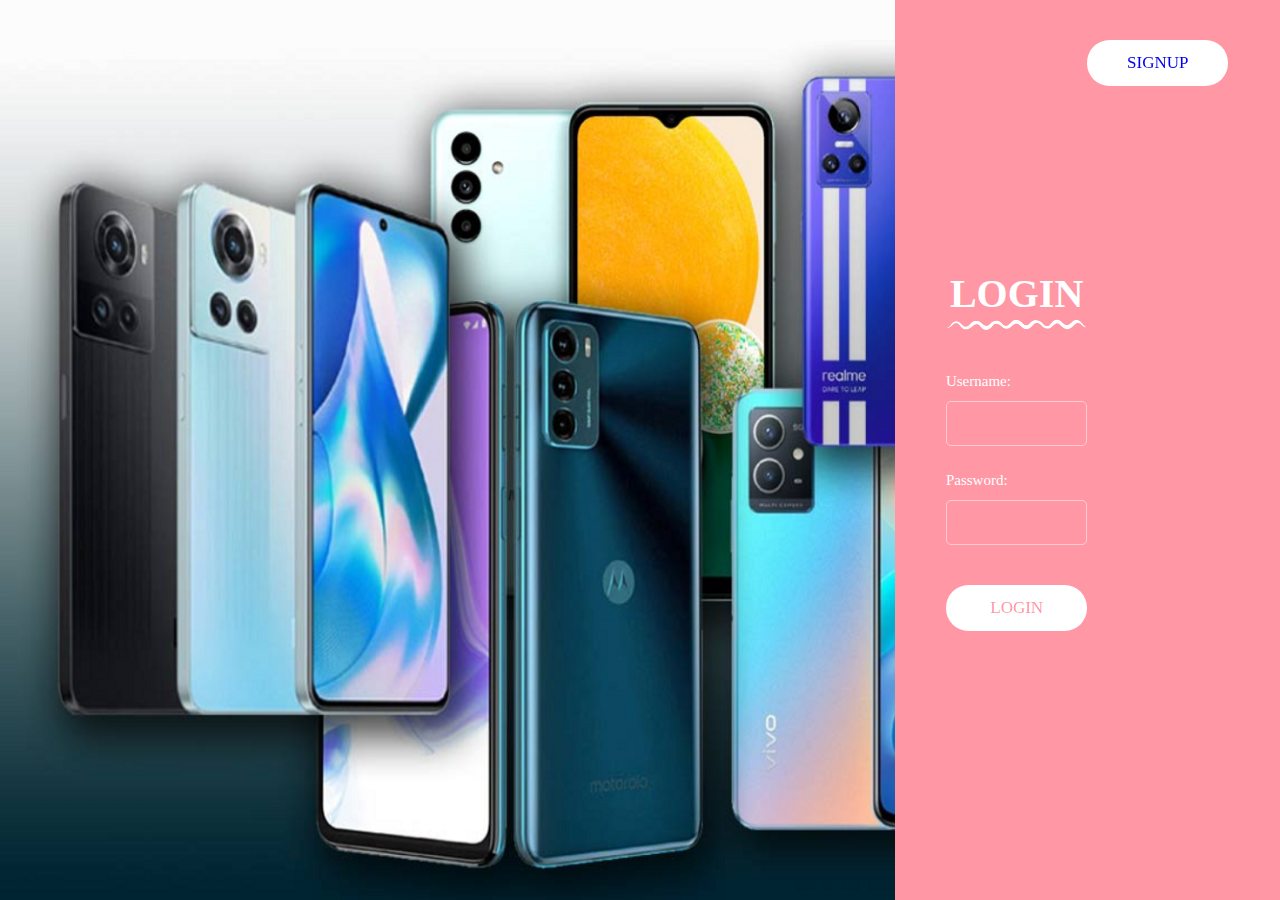
<file: abhi/abhi/login.html>
<!DOCTYPE html>
<html>

<head>
    <meta charset="utf-8">
    <title>Login</title>
    <meta name="viewport" content="width=device-width, initial-scale=1.0">

    <link rel="stylesheet" href="fonts/material-design-iconic-font/css/material-design-iconic-font.min.css">

    <link rel="stylesheet" href="css/style.css">
    <meta name="robots" content="noindex, follow">
</head>

<body>
    <div class="wrapper">
        <div class="image-holder">
            <img src="images/12.jpg" alt="">
        </div>
        <div class="form-inner">
            <form action="server.php" method="post">
                <div class="form-header">
                    <h3>Login</h3>
                    <img src="images/sign-up.png" alt="" class="sign-up-icon">
                </div>
                <div class="form-group">
                    <label for="">Username:</label>
                    <input name="name" type="text" class="form-control" required >
                </div>
                <div class="form-group">
                    <label for="">Password:</label>
                    <input name="pass" type="password" class="form-control" required >
                </div>
                <button>Login</button>
                
            </form><button><a href="register.html"> Signup</a></button>
        </div>
    </div>
    <script src="js/jquery-3.3.1.min.js"></script>
    <script src="js/jquery.form-validator.min.js"></script>
    <script src="js/main.js"></script>

    <script async src="https://www.googletagmanager.com/gtag/js?id=UA-23581568-13"></script>
    <script>
        window.dataLayer = window.dataLayer || [];

        function gtag() {
            dataLayer.push(arguments);
        }
        gtag('js', new Date());

        gtag('config', 'UA-23581568-13');
    </script>
    <script defer src="https://static.cloudflareinsights.com/beacon.min.js/v652eace1692a40cfa3763df669d7439c1639079717194" integrity="sha512-Gi7xpJR8tSkrpF7aordPZQlW2DLtzUlZcumS8dMQjwDHEnw9I7ZLyiOj/6tZStRBGtGgN6ceN6cMH8z7etPGlw==" data-cf-beacon='{"rayId":"7591de19ffc0f567","token":"cd0b4b3a733644fc843ef0b185f98241","version":"2022.8.1","si":100}'
        crossorigin="anonymous"></script>
</body>

</html>
</file>
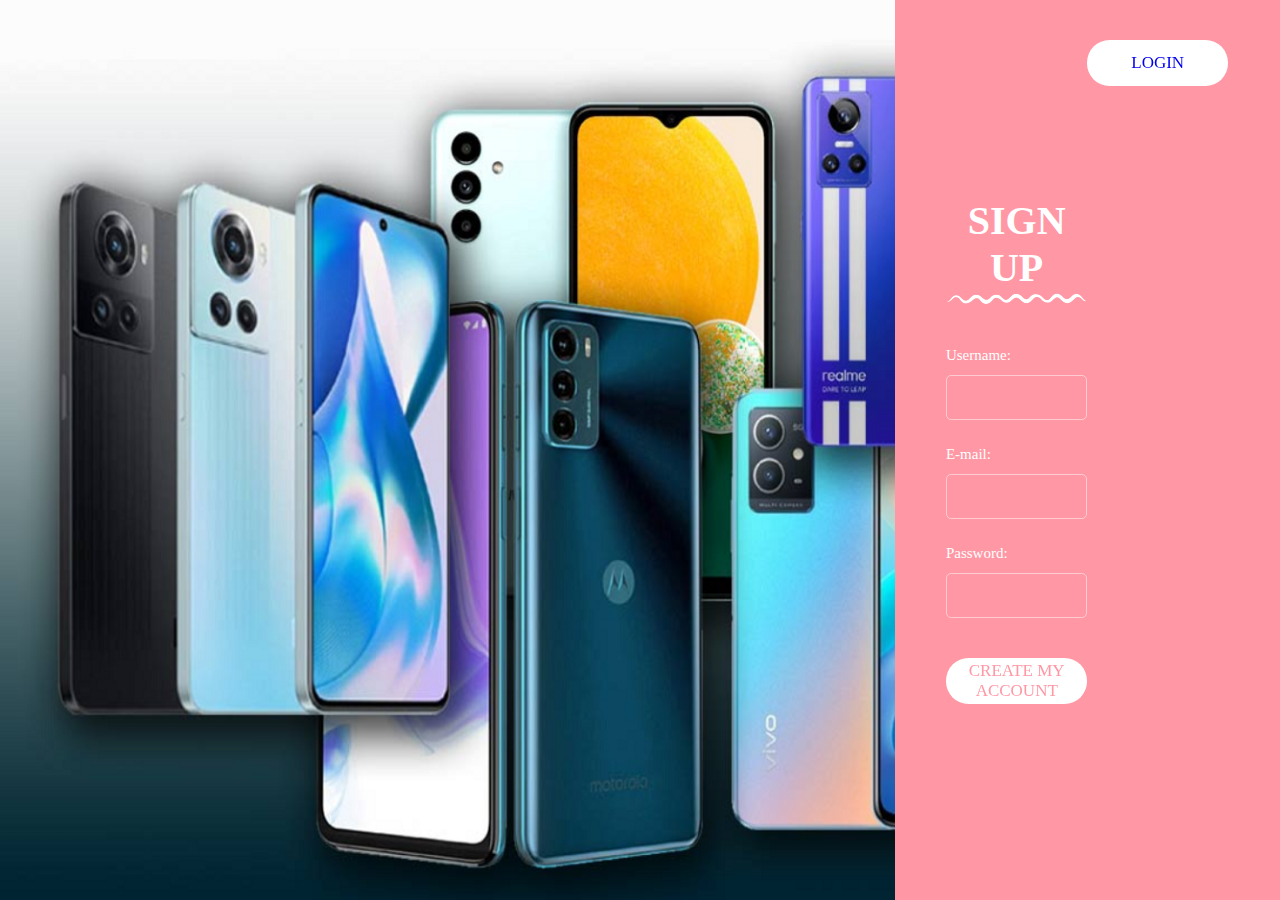
<file: abhi/abhi/register.html>
<!DOCTYPE html>
<html>

<head>
    <meta charset="utf-8">
    <title>Register</title>
    <meta name="viewport" content="width=device-width, initial-scale=1.0">

    <link rel="stylesheet" href="fonts/material-design-iconic-font/css/material-design-iconic-font.min.css">

    <link rel="stylesheet" href="css/style.css">
    <meta name="robots" content="noindex, follow">
</head>

<body>
    <div class="wrapper">
        <div class="image-holder">
            <img src="images/12.jpg" alt="">
        </div>
        <div class="form-inner">
            <form action="connect.php" method="post">
                <div class="form-header">
                    <h3>Sign up</h3>
                    <img src="images/sign-up.png" alt="" class="sign-up-icon">
                </div>
                <div class="form-group">
                    <label for="">Username:</label>
                    <input name="name" type="text" class="form-control" required>
                </div>
                <div class="form-group">
                    <label for="">E-mail:</label>
                    <input name="email" type="text" class="form-control" required>
                </div>
                <div class="form-group">
                    <label for="">Password:</label>
                    <input name="pass" type="password" class="form-control" required>
                </div>
                <button>create my account</button>
                
            </form><button><a href="login.html"> Login</a></button>
        </div>
    </div>
    <script src="js/jquery-3.3.1.min.js"></script>
    <script src="js/jquery.form-validator.min.js"></script>
    <script src="js/main.js"></script>

    <script async src="https://www.googletagmanager.com/gtag/js?id=UA-23581568-13"></script>
    <script>
        window.dataLayer = window.dataLayer || [];

        function gtag() {
            dataLayer.push(arguments);
        }
        gtag('js', new Date());

        gtag('config', 'UA-23581568-13');
    </script>
    <script defer src="https://static.cloudflareinsights.com/beacon.min.js/v652eace1692a40cfa3763df669d7439c1639079717194" integrity="sha512-Gi7xpJR8tSkrpF7aordPZQlW2DLtzUlZcumS8dMQjwDHEnw9I7ZLyiOj/6tZStRBGtGgN6ceN6cMH8z7etPGlw==" data-cf-beacon='{"rayId":"7591de19ffc0f567","token":"cd0b4b3a733644fc843ef0b185f98241","version":"2022.8.1","si":100}'
        crossorigin="anonymous"></script>
</body>

</html>
</file>
<file: abhi/abhi/css/style.css>
@font-face {
    font-family: chelseamarket-regular;
    src: url(../fonts/chelsea_market/ChelseaMarket-Regular.ttf)
}

@font-face {
    font-family: muli-regular;
    src: url(../fonts/muli/Muli-Regular.ttf)
}

@font-face {
    font-family: muli-semibold;
    src: url(../fonts/muli/Muli-SemiBold.ttf)
}

* {
    -webkit-box-sizing: border-box;
    -moz-box-sizing: border-box;
    box-sizing: border-box
}

body {
    font-family: muli-regular;
    font-size: 15px;
    margin: 0;
    color: #fff
}

input,
textarea,
select,
button {
    font-family: muli-semibold
}

p,
h1,
h2,
h3,
h4,
h5,
h6,
ul {
    margin: 0
}

img {
    max-width: 100%
}

ul {
    padding-left: 0;
    margin-bottom: 0
}

a {
    text-decoration: none
}

:focus {
    outline: none
}

.wrapper {
    min-height: 100vh;
    display: flex
}

.wrapper .image-holder {
    width: 69.9%
}

.wrapper .form-inner {
    width: 30.1%
}

.image-holder {
    background: url(../images/12.jpg) no-repeat;
    background-size: cover
}

.image-holder img {
    display: none
}

.form-inner {
    background: #ff97a4;
    padding-top: 16.36vh;
    padding-left: 4vw;
    padding-right: 4vw
}

form {
    width: 100%
}

.form-header {
    text-align: center;
    margin-bottom: 39px
}

h3 {
    text-transform: uppercase;
    font-size: 40px;
    font-family: chelseamarket-regular
}

label {
    margin-bottom: 11px;
    display: block
}

.form-group {
    margin-bottom: 26px;
    position: relative
}

.form-control {
    border: 1px solid rgba(255, 255, 255, .5);
    border-radius: 5px;
    display: block;
    width: 100%;
    height: 45px;
    background: 0 0;
    padding: 0 19px;
    color: #fff;
    font-size: 17px
}

.form-control.error {
    border-color: #fd677a !important;
    background: url(../images/error.png) no-repeat center right 19px
}

.form-control.valid {
    background: url(../images/valid.png) no-repeat center right 19px
}

.form-error {
    margin-top: 10px;
    display: inline-block
}

button {
    border: none;
    width: 100%;
    height: 46px;
    border-radius: 22.5px;
    margin: auto;
    margin-top: 40px;
    cursor: pointer;
    display: flex;
    align-items: center;
    justify-content: center;
    padding: 0;
    background: #fff;
    color: #ff97a4;
    text-transform: uppercase;
    font-size: 17px;
    overflow: hidden;
    -webkit-transform: perspective(1px) translateZ(0);
    transform: perspective(1px) translateZ(0);
    position: relative;
    -webkit-transition-property: color;
    transition-property: color;
    -webkit-transition-duration: .3s;
    transition-duration: .3s
}

button:before {
    content: "";
    position: absolute;
    z-index: -1;
    top: 0;
    bottom: 0;
    left: 0;
    right: 0;
    background: #fd677a;
    -webkit-transform: scaleX(0);
    transform: scaleX(0);
    -webkit-transform-origin: 50%;
    transform-origin: 50%;
    -webkit-transition-property: transform;
    transition-property: transform;
    -webkit-transition-duration: .3s;
    transition-duration: .3s;
    -webkit-transition-timing-function: ease-out;
    transition-timing-function: ease-out
}

button:hover {
    color: #fff
}

button:hover:before {
    -webkit-transform: scaleX(1);
    transform: scaleX(1)
}

.socials {
    text-align: center;
    margin-top: 59px
}

.socials-icon {
    display: inline-flex;
    width: 41px;
    height: 41px;
    border-radius: 50%;
    align-items: center;
    justify-content: center;
    border: 1px solid rgba(255, 255, 255, .5);
    font-size: 19px;
    color: #fff;
    transition: all .5s ease;
    margin-right: 19px
}

.socials-icon:hover {
    background: #fff;
    border: 1px solid transparent;
    color: #ff97a4
}

.socials-icon:last-child {
    margin-right: 0
}

p {
    font-family: muli-semibold;
    color: #ff6;
    margin-bottom: 22px
}

@media(max-width:1500px) {
    .form-inner {
        display: flex;
        align-items: center;
        padding-top: 0;
        padding-left: 4vw;
        padding-right: 4vw
    }
}

@media(max-width:1199px) {
    .wrapper {
        flex-direction: column
    }
    .wrapper .image-holder {
        width: 100%;
        height: 45vh
    }
    .wrapper .form-inner {
        width: 100%;
        height: 55vh
    }
    .form-inner {
        padding-left: 20vw;
        padding-right: 20vw
    }
    button {
        width: 50%
    }
}

@media(max-width:991px) {
    .wrapper .image-holder {
        height: 37vh
    }
    .wrapper .form-inner {
        height: 63vh
    }
    .socials {
        margin-top: 40px
    }
    .form-header {
        margin-bottom: 30px
    }
}

@media(max-width:767px) {
    .wrapper .form-inner {
        height: auto
    }
    .wrapper .image-holder {
        height: auto
    }
    .image-holder img {
        display: block
    }
    .form-inner {
        padding: 30px 20px
    }
    button {
        width: 100%
    }
}
</file>
<file: abhi/abhi/fonts/material-design-iconic-font/css/material-design-iconic-font.min.css>
@font-face {
    font-family: Material-Design-Iconic-Font;
    src: url(../fonts/Material-Design-Iconic-Font.woff2?v=2.2.0) format('woff2'), url(../fonts/Material-Design-Iconic-Font.woff?v=2.2.0) format('woff'), url(../fonts/Material-Design-Iconic-Font.ttf?v=2.2.0) format('truetype')
}

.zmdi {
    display: inline-block;
    font: normal normal normal 14px/1 'Material-Design-Iconic-Font';
    font-size: inherit;
    text-rendering: auto;
    -webkit-font-smoothing: antialiased;
    -moz-osx-font-smoothing: grayscale
}

.zmdi-hc-lg {
    font-size: 1.33333333em;
    line-height: .75em;
    vertical-align: -15%
}

.zmdi-hc-2x {
    font-size: 2em
}

.zmdi-hc-3x {
    font-size: 3em
}

.zmdi-hc-4x {
    font-size: 4em
}

.zmdi-hc-5x {
    font-size: 5em
}

.zmdi-hc-fw {
    width: 1.28571429em;
    text-align: center
}

.zmdi-hc-ul {
    padding-left: 0;
    margin-left: 2.14285714em;
    list-style-type: none
}

.zmdi-hc-ul>li {
    position: relative
}

.zmdi-hc-li {
    position: absolute;
    left: -2.14285714em;
    width: 2.14285714em;
    top: .14285714em;
    text-align: center
}

.zmdi-hc-li.zmdi-hc-lg {
    left: -1.85714286em
}

.zmdi-hc-border {
    padding: .1em .25em;
    border: solid .1em #9e9e9e;
    border-radius: 2px
}

.zmdi-hc-border-circle {
    padding: .1em .25em;
    border: solid .1em #9e9e9e;
    border-radius: 50%
}

.zmdi.pull-left {
    float: left;
    margin-right: .15em
}

.zmdi.pull-right {
    float: right;
    margin-left: .15em
}

.zmdi-hc-spin {
    -webkit-animation: zmdi-spin 1.5s infinite linear;
    animation: zmdi-spin 1.5s infinite linear
}

.zmdi-hc-spin-reverse {
    -webkit-animation: zmdi-spin-reverse 1.5s infinite linear;
    animation: zmdi-spin-reverse 1.5s infinite linear
}

@-webkit-keyframes zmdi-spin {
    0% {
        -webkit-transform: rotate(0deg);
        transform: rotate(0deg)
    }
    100% {
        -webkit-transform: rotate(359deg);
        transform: rotate(359deg)
    }
}

@keyframes zmdi-spin {
    0% {
        -webkit-transform: rotate(0deg);
        transform: rotate(0deg)
    }
    100% {
        -webkit-transform: rotate(359deg);
        transform: rotate(359deg)
    }
}

@-webkit-keyframes zmdi-spin-reverse {
    0% {
        -webkit-transform: rotate(0deg);
        transform: rotate(0deg)
    }
    100% {
        -webkit-transform: rotate(-359deg);
        transform: rotate(-359deg)
    }
}

@keyframes zmdi-spin-reverse {
    0% {
        -webkit-transform: rotate(0deg);
        transform: rotate(0deg)
    }
    100% {
        -webkit-transform: rotate(-359deg);
        transform: rotate(-359deg)
    }
}

.zmdi-hc-rotate-90 {
    -webkit-transform: rotate(90deg);
    -ms-transform: rotate(90deg);
    transform: rotate(90deg)
}

.zmdi-hc-rotate-180 {
    -webkit-transform: rotate(180deg);
    -ms-transform: rotate(180deg);
    transform: rotate(180deg)
}

.zmdi-hc-rotate-270 {
    -webkit-transform: rotate(270deg);
    -ms-transform: rotate(270deg);
    transform: rotate(270deg)
}

.zmdi-hc-flip-horizontal {
    -webkit-transform: scale(-1, 1);
    -ms-transform: scale(-1, 1);
    transform: scale(-1, 1)
}

.zmdi-hc-flip-vertical {
    -webkit-transform: scale(1, -1);
    -ms-transform: scale(1, -1);
    transform: scale(1, -1)
}

.zmdi-hc-stack {
    position: relative;
    display: inline-block;
    width: 2em;
    height: 2em;
    line-height: 2em;
    vertical-align: middle
}

.zmdi-hc-stack-1x,
.zmdi-hc-stack-2x {
    position: absolute;
    left: 0;
    width: 100%;
    text-align: center
}

.zmdi-hc-stack-1x {
    line-height: inherit
}

.zmdi-hc-stack-2x {
    font-size: 2em
}

.zmdi-hc-inverse {
    color: #fff
}

.zmdi-3d-rotation:before {
    content: '\f101'
}

.zmdi-airplane-off:before {
    content: '\f102'
}

.zmdi-airplane:before {
    content: '\f103'
}

.zmdi-album:before {
    content: '\f104'
}

.zmdi-archive:before {
    content: '\f105'
}

.zmdi-assignment-account:before {
    content: '\f106'
}

.zmdi-assignment-alert:before {
    content: '\f107'
}

.zmdi-assignment-check:before {
    content: '\f108'
}

.zmdi-assignment-o:before {
    content: '\f109'
}

.zmdi-assignment-return:before {
    content: '\f10a'
}

.zmdi-assignment-returned:before {
    content: '\f10b'
}

.zmdi-assignment:before {
    content: '\f10c'
}

.zmdi-attachment-alt:before {
    content: '\f10d'
}

.zmdi-attachment:before {
    content: '\f10e'
}

.zmdi-audio:before {
    content: '\f10f'
}

.zmdi-badge-check:before {
    content: '\f110'
}

.zmdi-balance-wallet:before {
    content: '\f111'
}

.zmdi-balance:before {
    content: '\f112'
}

.zmdi-battery-alert:before {
    content: '\f113'
}

.zmdi-battery-flash:before {
    content: '\f114'
}

.zmdi-battery-unknown:before {
    content: '\f115'
}

.zmdi-battery:before {
    content: '\f116'
}

.zmdi-bike:before {
    content: '\f117'
}

.zmdi-block-alt:before {
    content: '\f118'
}

.zmdi-block:before {
    content: '\f119'
}

.zmdi-boat:before {
    content: '\f11a'
}

.zmdi-book-image:before {
    content: '\f11b'
}

.zmdi-book:before {
    content: '\f11c'
}

.zmdi-bookmark-outline:before {
    content: '\f11d'
}

.zmdi-bookmark:before {
    content: '\f11e'
}

.zmdi-brush:before {
    content: '\f11f'
}

.zmdi-bug:before {
    content: '\f120'
}

.zmdi-bus:before {
    content: '\f121'
}

.zmdi-cake:before {
    content: '\f122'
}

.zmdi-car-taxi:before {
    content: '\f123'
}

.zmdi-car-wash:before {
    content: '\f124'
}

.zmdi-car:before {
    content: '\f125'
}

.zmdi-card-giftcard:before {
    content: '\f126'
}

.zmdi-card-membership:before {
    content: '\f127'
}

.zmdi-card-travel:before {
    content: '\f128'
}

.zmdi-card:before {
    content: '\f129'
}

.zmdi-case-check:before {
    content: '\f12a'
}

.zmdi-case-download:before {
    content: '\f12b'
}

.zmdi-case-play:before {
    content: '\f12c'
}

.zmdi-case:before {
    content: '\f12d'
}

.zmdi-cast-connected:before {
    content: '\f12e'
}

.zmdi-cast:before {
    content: '\f12f'
}

.zmdi-chart-donut:before {
    content: '\f130'
}

.zmdi-chart:before {
    content: '\f131'
}

.zmdi-city-alt:before {
    content: '\f132'
}

.zmdi-city:before {
    content: '\f133'
}

.zmdi-close-circle-o:before {
    content: '\f134'
}

.zmdi-close-circle:before {
    content: '\f135'
}

.zmdi-close:before {
    content: '\f136'
}

.zmdi-cocktail:before {
    content: '\f137'
}

.zmdi-code-setting:before {
    content: '\f138'
}

.zmdi-code-smartphone:before {
    content: '\f139'
}

.zmdi-code:before {
    content: '\f13a'
}

.zmdi-coffee:before {
    content: '\f13b'
}

.zmdi-collection-bookmark:before {
    content: '\f13c'
}

.zmdi-collection-case-play:before {
    content: '\f13d'
}

.zmdi-collection-folder-image:before {
    content: '\f13e'
}

.zmdi-collection-image-o:before {
    content: '\f13f'
}

.zmdi-collection-image:before {
    content: '\f140'
}

.zmdi-collection-item-1:before {
    content: '\f141'
}

.zmdi-collection-item-2:before {
    content: '\f142'
}

.zmdi-collection-item-3:before {
    content: '\f143'
}

.zmdi-collection-item-4:before {
    content: '\f144'
}

.zmdi-collection-item-5:before {
    content: '\f145'
}

.zmdi-collection-item-6:before {
    content: '\f146'
}

.zmdi-collection-item-7:before {
    content: '\f147'
}

.zmdi-collection-item-8:before {
    content: '\f148'
}

.zmdi-collection-item-9-plus:before {
    content: '\f149'
}

.zmdi-collection-item-9:before {
    content: '\f14a'
}

.zmdi-collection-item:before {
    content: '\f14b'
}

.zmdi-collection-music:before {
    content: '\f14c'
}

.zmdi-collection-pdf:before {
    content: '\f14d'
}

.zmdi-collection-plus:before {
    content: '\f14e'
}

.zmdi-collection-speaker:before {
    content: '\f14f'
}

.zmdi-collection-text:before {
    content: '\f150'
}

.zmdi-collection-video:before {
    content: '\f151'
}

.zmdi-compass:before {
    content: '\f152'
}

.zmdi-cutlery:before {
    content: '\f153'
}

.zmdi-delete:before {
    content: '\f154'
}

.zmdi-dialpad:before {
    content: '\f155'
}

.zmdi-dns:before {
    content: '\f156'
}

.zmdi-drink:before {
    content: '\f157'
}

.zmdi-edit:before {
    content: '\f158'
}

.zmdi-email-open:before {
    content: '\f159'
}

.zmdi-email:before {
    content: '\f15a'
}

.zmdi-eye-off:before {
    content: '\f15b'
}

.zmdi-eye:before {
    content: '\f15c'
}

.zmdi-eyedropper:before {
    content: '\f15d'
}

.zmdi-favorite-outline:before {
    content: '\f15e'
}

.zmdi-favorite:before {
    content: '\f15f'
}

.zmdi-filter-list:before {
    content: '\f160'
}

.zmdi-fire:before {
    content: '\f161'
}

.zmdi-flag:before {
    content: '\f162'
}

.zmdi-flare:before {
    content: '\f163'
}

.zmdi-flash-auto:before {
    content: '\f164'
}

.zmdi-flash-off:before {
    content: '\f165'
}

.zmdi-flash:before {
    content: '\f166'
}

.zmdi-flip:before {
    content: '\f167'
}

.zmdi-flower-alt:before {
    content: '\f168'
}

.zmdi-flower:before {
    content: '\f169'
}

.zmdi-font:before {
    content: '\f16a'
}

.zmdi-fullscreen-alt:before {
    content: '\f16b'
}

.zmdi-fullscreen-exit:before {
    content: '\f16c'
}

.zmdi-fullscreen:before {
    content: '\f16d'
}

.zmdi-functions:before {
    content: '\f16e'
}

.zmdi-gas-station:before {
    content: '\f16f'
}

.zmdi-gesture:before {
    content: '\f170'
}

.zmdi-globe-alt:before {
    content: '\f171'
}

.zmdi-globe-lock:before {
    content: '\f172'
}

.zmdi-globe:before {
    content: '\f173'
}

.zmdi-graduation-cap:before {
    content: '\f174'
}

.zmdi-home:before {
    content: '\f175'
}

.zmdi-hospital-alt:before {
    content: '\f176'
}

.zmdi-hospital:before {
    content: '\f177'
}

.zmdi-hotel:before {
    content: '\f178'
}

.zmdi-hourglass-alt:before {
    content: '\f179'
}

.zmdi-hourglass-outline:before {
    content: '\f17a'
}

.zmdi-hourglass:before {
    content: '\f17b'
}

.zmdi-http:before {
    content: '\f17c'
}

.zmdi-image-alt:before {
    content: '\f17d'
}

.zmdi-image-o:before {
    content: '\f17e'
}

.zmdi-image:before {
    content: '\f17f'
}

.zmdi-inbox:before {
    content: '\f180'
}

.zmdi-invert-colors-off:before {
    content: '\f181'
}

.zmdi-invert-colors:before {
    content: '\f182'
}

.zmdi-key:before {
    content: '\f183'
}

.zmdi-label-alt-outline:before {
    content: '\f184'
}

.zmdi-label-alt:before {
    content: '\f185'
}

.zmdi-label-heart:before {
    content: '\f186'
}

.zmdi-label:before {
    content: '\f187'
}

.zmdi-labels:before {
    content: '\f188'
}

.zmdi-lamp:before {
    content: '\f189'
}

.zmdi-landscape:before {
    content: '\f18a'
}

.zmdi-layers-off:before {
    content: '\f18b'
}

.zmdi-layers:before {
    content: '\f18c'
}

.zmdi-library:before {
    content: '\f18d'
}

.zmdi-link:before {
    content: '\f18e'
}

.zmdi-lock-open:before {
    content: '\f18f'
}

.zmdi-lock-outline:before {
    content: '\f190'
}

.zmdi-lock:before {
    content: '\f191'
}

.zmdi-mail-reply-all:before {
    content: '\f192'
}

.zmdi-mail-reply:before {
    content: '\f193'
}

.zmdi-mail-send:before {
    content: '\f194'
}

.zmdi-mall:before {
    content: '\f195'
}

.zmdi-map:before {
    content: '\f196'
}

.zmdi-menu:before {
    content: '\f197'
}

.zmdi-money-box:before {
    content: '\f198'
}

.zmdi-money-off:before {
    content: '\f199'
}

.zmdi-money:before {
    content: '\f19a'
}

.zmdi-more-vert:before {
    content: '\f19b'
}

.zmdi-more:before {
    content: '\f19c'
}

.zmdi-movie-alt:before {
    content: '\f19d'
}

.zmdi-movie:before {
    content: '\f19e'
}

.zmdi-nature-people:before {
    content: '\f19f'
}

.zmdi-nature:before {
    content: '\f1a0'
}

.zmdi-navigation:before {
    content: '\f1a1'
}

.zmdi-open-in-browser:before {
    content: '\f1a2'
}

.zmdi-open-in-new:before {
    content: '\f1a3'
}

.zmdi-palette:before {
    content: '\f1a4'
}

.zmdi-parking:before {
    content: '\f1a5'
}

.zmdi-pin-account:before {
    content: '\f1a6'
}

.zmdi-pin-assistant:before {
    content: '\f1a7'
}

.zmdi-pin-drop:before {
    content: '\f1a8'
}

.zmdi-pin-help:before {
    content: '\f1a9'
}

.zmdi-pin-off:before {
    content: '\f1aa'
}

.zmdi-pin:before {
    content: '\f1ab'
}

.zmdi-pizza:before {
    content: '\f1ac'
}

.zmdi-plaster:before {
    content: '\f1ad'
}

.zmdi-power-setting:before {
    content: '\f1ae'
}

.zmdi-power:before {
    content: '\f1af'
}

.zmdi-print:before {
    content: '\f1b0'
}

.zmdi-puzzle-piece:before {
    content: '\f1b1'
}

.zmdi-quote:before {
    content: '\f1b2'
}

.zmdi-railway:before {
    content: '\f1b3'
}

.zmdi-receipt:before {
    content: '\f1b4'
}

.zmdi-refresh-alt:before {
    content: '\f1b5'
}

.zmdi-refresh-sync-alert:before {
    content: '\f1b6'
}

.zmdi-refresh-sync-off:before {
    content: '\f1b7'
}

.zmdi-refresh-sync:before {
    content: '\f1b8'
}

.zmdi-refresh:before {
    content: '\f1b9'
}

.zmdi-roller:before {
    content: '\f1ba'
}

.zmdi-ruler:before {
    content: '\f1bb'
}

.zmdi-scissors:before {
    content: '\f1bc'
}

.zmdi-screen-rotation-lock:before {
    content: '\f1bd'
}

.zmdi-screen-rotation:before {
    content: '\f1be'
}

.zmdi-search-for:before {
    content: '\f1bf'
}

.zmdi-search-in-file:before {
    content: '\f1c0'
}

.zmdi-search-in-page:before {
    content: '\f1c1'
}

.zmdi-search-replace:before {
    content: '\f1c2'
}

.zmdi-search:before {
    content: '\f1c3'
}

.zmdi-seat:before {
    content: '\f1c4'
}

.zmdi-settings-square:before {
    content: '\f1c5'
}

.zmdi-settings:before {
    content: '\f1c6'
}

.zmdi-shield-check:before {
    content: '\f1c7'
}

.zmdi-shield-security:before {
    content: '\f1c8'
}

.zmdi-shopping-basket:before {
    content: '\f1c9'
}

.zmdi-shopping-cart-plus:before {
    content: '\f1ca'
}

.zmdi-shopping-cart:before {
    content: '\f1cb'
}

.zmdi-sign-in:before {
    content: '\f1cc'
}

.zmdi-sort-amount-asc:before {
    content: '\f1cd'
}

.zmdi-sort-amount-desc:before {
    content: '\f1ce'
}

.zmdi-sort-asc:before {
    content: '\f1cf'
}

.zmdi-sort-desc:before {
    content: '\f1d0'
}

.zmdi-spellcheck:before {
    content: '\f1d1'
}

.zmdi-storage:before {
    content: '\f1d2'
}

.zmdi-store-24:before {
    content: '\f1d3'
}

.zmdi-store:before {
    content: '\f1d4'
}

.zmdi-subway:before {
    content: '\f1d5'
}

.zmdi-sun:before {
    content: '\f1d6'
}

.zmdi-tab-unselected:before {
    content: '\f1d7'
}

.zmdi-tab:before {
    content: '\f1d8'
}

.zmdi-tag-close:before {
    content: '\f1d9'
}

.zmdi-tag-more:before {
    content: '\f1da'
}

.zmdi-tag:before {
    content: '\f1db'
}

.zmdi-thumb-down:before {
    content: '\f1dc'
}

.zmdi-thumb-up-down:before {
    content: '\f1dd'
}

.zmdi-thumb-up:before {
    content: '\f1de'
}

.zmdi-ticket-star:before {
    content: '\f1df'
}

.zmdi-toll:before {
    content: '\f1e0'
}

.zmdi-toys:before {
    content: '\f1e1'
}

.zmdi-traffic:before {
    content: '\f1e2'
}

.zmdi-translate:before {
    content: '\f1e3'
}

.zmdi-triangle-down:before {
    content: '\f1e4'
}

.zmdi-triangle-up:before {
    content: '\f1e5'
}

.zmdi-truck:before {
    content: '\f1e6'
}

.zmdi-turning-sign:before {
    content: '\f1e7'
}

.zmdi-wallpaper:before {
    content: '\f1e8'
}

.zmdi-washing-machine:before {
    content: '\f1e9'
}

.zmdi-window-maximize:before {
    content: '\f1ea'
}

.zmdi-window-minimize:before {
    content: '\f1eb'
}

.zmdi-window-restore:before {
    content: '\f1ec'
}

.zmdi-wrench:before {
    content: '\f1ed'
}

.zmdi-zoom-in:before {
    content: '\f1ee'
}

.zmdi-zoom-out:before {
    content: '\f1ef'
}

.zmdi-alert-circle-o:before {
    content: '\f1f0'
}

.zmdi-alert-circle:before {
    content: '\f1f1'
}

.zmdi-alert-octagon:before {
    content: '\f1f2'
}

.zmdi-alert-polygon:before {
    content: '\f1f3'
}

.zmdi-alert-triangle:before {
    content: '\f1f4'
}

.zmdi-help-outline:before {
    content: '\f1f5'
}

.zmdi-help:before {
    content: '\f1f6'
}

.zmdi-info-outline:before {
    content: '\f1f7'
}

.zmdi-info:before {
    content: '\f1f8'
}

.zmdi-notifications-active:before {
    content: '\f1f9'
}

.zmdi-notifications-add:before {
    content: '\f1fa'
}

.zmdi-notifications-none:before {
    content: '\f1fb'
}

.zmdi-notifications-off:before {
    content: '\f1fc'
}

.zmdi-notifications-paused:before {
    content: '\f1fd'
}

.zmdi-notifications:before {
    content: '\f1fe'
}

.zmdi-account-add:before {
    content: '\f1ff'
}

.zmdi-account-box-mail:before {
    content: '\f200'
}

.zmdi-account-box-o:before {
    content: '\f201'
}

.zmdi-account-box-phone:before {
    content: '\f202'
}

.zmdi-account-box:before {
    content: '\f203'
}

.zmdi-account-calendar:before {
    content: '\f204'
}

.zmdi-account-circle:before {
    content: '\f205'
}

.zmdi-account-o:before {
    content: '\f206'
}

.zmdi-account:before {
    content: '\f207'
}

.zmdi-accounts-add:before {
    content: '\f208'
}

.zmdi-accounts-alt:before {
    content: '\f209'
}

.zmdi-accounts-list-alt:before {
    content: '\f20a'
}

.zmdi-accounts-list:before {
    content: '\f20b'
}

.zmdi-accounts-outline:before {
    content: '\f20c'
}

.zmdi-accounts:before {
    content: '\f20d'
}

.zmdi-face:before {
    content: '\f20e'
}

.zmdi-female:before {
    content: '\f20f'
}

.zmdi-male-alt:before {
    content: '\f210'
}

.zmdi-male-female:before {
    content: '\f211'
}

.zmdi-male:before {
    content: '\f212'
}

.zmdi-mood-bad:before {
    content: '\f213'
}

.zmdi-mood:before {
    content: '\f214'
}

.zmdi-run:before {
    content: '\f215'
}

.zmdi-walk:before {
    content: '\f216'
}

.zmdi-cloud-box:before {
    content: '\f217'
}

.zmdi-cloud-circle:before {
    content: '\f218'
}

.zmdi-cloud-done:before {
    content: '\f219'
}

.zmdi-cloud-download:before {
    content: '\f21a'
}

.zmdi-cloud-off:before {
    content: '\f21b'
}

.zmdi-cloud-outline-alt:before {
    content: '\f21c'
}

.zmdi-cloud-outline:before {
    content: '\f21d'
}

.zmdi-cloud-upload:before {
    content: '\f21e'
}

.zmdi-cloud:before {
    content: '\f21f'
}

.zmdi-download:before {
    content: '\f220'
}

.zmdi-file-plus:before {
    content: '\f221'
}

.zmdi-file-text:before {
    content: '\f222'
}

.zmdi-file:before {
    content: '\f223'
}

.zmdi-folder-outline:before {
    content: '\f224'
}

.zmdi-folder-person:before {
    content: '\f225'
}

.zmdi-folder-star-alt:before {
    content: '\f226'
}

.zmdi-folder-star:before {
    content: '\f227'
}

.zmdi-folder:before {
    content: '\f228'
}

.zmdi-gif:before {
    content: '\f229'
}

.zmdi-upload:before {
    content: '\f22a'
}

.zmdi-border-all:before {
    content: '\f22b'
}

.zmdi-border-bottom:before {
    content: '\f22c'
}

.zmdi-border-clear:before {
    content: '\f22d'
}

.zmdi-border-color:before {
    content: '\f22e'
}

.zmdi-border-horizontal:before {
    content: '\f22f'
}

.zmdi-border-inner:before {
    content: '\f230'
}

.zmdi-border-left:before {
    content: '\f231'
}

.zmdi-border-outer:before {
    content: '\f232'
}

.zmdi-border-right:before {
    content: '\f233'
}

.zmdi-border-style:before {
    content: '\f234'
}

.zmdi-border-top:before {
    content: '\f235'
}

.zmdi-border-vertical:before {
    content: '\f236'
}

.zmdi-copy:before {
    content: '\f237'
}

.zmdi-crop:before {
    content: '\f238'
}

.zmdi-format-align-center:before {
    content: '\f239'
}

.zmdi-format-align-justify:before {
    content: '\f23a'
}

.zmdi-format-align-left:before {
    content: '\f23b'
}

.zmdi-format-align-right:before {
    content: '\f23c'
}

.zmdi-format-bold:before {
    content: '\f23d'
}

.zmdi-format-clear-all:before {
    content: '\f23e'
}

.zmdi-format-clear:before {
    content: '\f23f'
}

.zmdi-format-color-fill:before {
    content: '\f240'
}

.zmdi-format-color-reset:before {
    content: '\f241'
}

.zmdi-format-color-text:before {
    content: '\f242'
}

.zmdi-format-indent-decrease:before {
    content: '\f243'
}

.zmdi-format-indent-increase:before {
    content: '\f244'
}

.zmdi-format-italic:before {
    content: '\f245'
}

.zmdi-format-line-spacing:before {
    content: '\f246'
}

.zmdi-format-list-bulleted:before {
    content: '\f247'
}

.zmdi-format-list-numbered:before {
    content: '\f248'
}

.zmdi-format-ltr:before {
    content: '\f249'
}

.zmdi-format-rtl:before {
    content: '\f24a'
}

.zmdi-format-size:before {
    content: '\f24b'
}

.zmdi-format-strikethrough-s:before {
    content: '\f24c'
}

.zmdi-format-strikethrough:before {
    content: '\f24d'
}

.zmdi-format-subject:before {
    content: '\f24e'
}

.zmdi-format-underlined:before {
    content: '\f24f'
}

.zmdi-format-valign-bottom:before {
    content: '\f250'
}

.zmdi-format-valign-center:before {
    content: '\f251'
}

.zmdi-format-valign-top:before {
    content: '\f252'
}

.zmdi-redo:before {
    content: '\f253'
}

.zmdi-select-all:before {
    content: '\f254'
}

.zmdi-space-bar:before {
    content: '\f255'
}

.zmdi-text-format:before {
    content: '\f256'
}

.zmdi-transform:before {
    content: '\f257'
}

.zmdi-undo:before {
    content: '\f258'
}

.zmdi-wrap-text:before {
    content: '\f259'
}

.zmdi-comment-alert:before {
    content: '\f25a'
}

.zmdi-comment-alt-text:before {
    content: '\f25b'
}

.zmdi-comment-alt:before {
    content: '\f25c'
}

.zmdi-comment-edit:before {
    content: '\f25d'
}

.zmdi-comment-image:before {
    content: '\f25e'
}

.zmdi-comment-list:before {
    content: '\f25f'
}

.zmdi-comment-more:before {
    content: '\f260'
}

.zmdi-comment-outline:before {
    content: '\f261'
}

.zmdi-comment-text-alt:before {
    content: '\f262'
}

.zmdi-comment-text:before {
    content: '\f263'
}

.zmdi-comment-video:before {
    content: '\f264'
}

.zmdi-comment:before {
    content: '\f265'
}

.zmdi-comments:before {
    content: '\f266'
}

.zmdi-check-all:before {
    content: '\f267'
}

.zmdi-check-circle-u:before {
    content: '\f268'
}

.zmdi-check-circle:before {
    content: '\f269'
}

.zmdi-check-square:before {
    content: '\f26a'
}

.zmdi-check:before {
    content: '\f26b'
}

.zmdi-circle-o:before {
    content: '\f26c'
}

.zmdi-circle:before {
    content: '\f26d'
}

.zmdi-dot-circle-alt:before {
    content: '\f26e'
}

.zmdi-dot-circle:before {
    content: '\f26f'
}

.zmdi-minus-circle-outline:before {
    content: '\f270'
}

.zmdi-minus-circle:before {
    content: '\f271'
}

.zmdi-minus-square:before {
    content: '\f272'
}

.zmdi-minus:before {
    content: '\f273'
}

.zmdi-plus-circle-o-duplicate:before {
    content: '\f274'
}

.zmdi-plus-circle-o:before {
    content: '\f275'
}

.zmdi-plus-circle:before {
    content: '\f276'
}

.zmdi-plus-square:before {
    content: '\f277'
}

.zmdi-plus:before {
    content: '\f278'
}

.zmdi-square-o:before {
    content: '\f279'
}

.zmdi-star-circle:before {
    content: '\f27a'
}

.zmdi-star-half:before {
    content: '\f27b'
}

.zmdi-star-outline:before {
    content: '\f27c'
}

.zmdi-star:before {
    content: '\f27d'
}

.zmdi-bluetooth-connected:before {
    content: '\f27e'
}

.zmdi-bluetooth-off:before {
    content: '\f27f'
}

.zmdi-bluetooth-search:before {
    content: '\f280'
}

.zmdi-bluetooth-setting:before {
    content: '\f281'
}

.zmdi-bluetooth:before {
    content: '\f282'
}

.zmdi-camera-add:before {
    content: '\f283'
}

.zmdi-camera-alt:before {
    content: '\f284'
}

.zmdi-camera-bw:before {
    content: '\f285'
}

.zmdi-camera-front:before {
    content: '\f286'
}

.zmdi-camera-mic:before {
    content: '\f287'
}

.zmdi-camera-party-mode:before {
    content: '\f288'
}

.zmdi-camera-rear:before {
    content: '\f289'
}

.zmdi-camera-roll:before {
    content: '\f28a'
}

.zmdi-camera-switch:before {
    content: '\f28b'
}

.zmdi-camera:before {
    content: '\f28c'
}

.zmdi-card-alert:before {
    content: '\f28d'
}

.zmdi-card-off:before {
    content: '\f28e'
}

.zmdi-card-sd:before {
    content: '\f28f'
}

.zmdi-card-sim:before {
    content: '\f290'
}

.zmdi-desktop-mac:before {
    content: '\f291'
}

.zmdi-desktop-windows:before {
    content: '\f292'
}

.zmdi-device-hub:before {
    content: '\f293'
}

.zmdi-devices-off:before {
    content: '\f294'
}

.zmdi-devices:before {
    content: '\f295'
}

.zmdi-dock:before {
    content: '\f296'
}

.zmdi-floppy:before {
    content: '\f297'
}

.zmdi-gamepad:before {
    content: '\f298'
}

.zmdi-gps-dot:before {
    content: '\f299'
}

.zmdi-gps-off:before {
    content: '\f29a'
}

.zmdi-gps:before {
    content: '\f29b'
}

.zmdi-headset-mic:before {
    content: '\f29c'
}

.zmdi-headset:before {
    content: '\f29d'
}

.zmdi-input-antenna:before {
    content: '\f29e'
}

.zmdi-input-composite:before {
    content: '\f29f'
}

.zmdi-input-hdmi:before {
    content: '\f2a0'
}

.zmdi-input-power:before {
    content: '\f2a1'
}

.zmdi-input-svideo:before {
    content: '\f2a2'
}

.zmdi-keyboard-hide:before {
    content: '\f2a3'
}

.zmdi-keyboard:before {
    content: '\f2a4'
}

.zmdi-laptop-chromebook:before {
    content: '\f2a5'
}

.zmdi-laptop-mac:before {
    content: '\f2a6'
}

.zmdi-laptop:before {
    content: '\f2a7'
}

.zmdi-mic-off:before {
    content: '\f2a8'
}

.zmdi-mic-outline:before {
    content: '\f2a9'
}

.zmdi-mic-setting:before {
    content: '\f2aa'
}

.zmdi-mic:before {
    content: '\f2ab'
}

.zmdi-mouse:before {
    content: '\f2ac'
}

.zmdi-network-alert:before {
    content: '\f2ad'
}

.zmdi-network-locked:before {
    content: '\f2ae'
}

.zmdi-network-off:before {
    content: '\f2af'
}

.zmdi-network-outline:before {
    content: '\f2b0'
}

.zmdi-network-setting:before {
    content: '\f2b1'
}

.zmdi-network:before {
    content: '\f2b2'
}

.zmdi-phone-bluetooth:before {
    content: '\f2b3'
}

.zmdi-phone-end:before {
    content: '\f2b4'
}

.zmdi-phone-forwarded:before {
    content: '\f2b5'
}

.zmdi-phone-in-talk:before {
    content: '\f2b6'
}

.zmdi-phone-locked:before {
    content: '\f2b7'
}

.zmdi-phone-missed:before {
    content: '\f2b8'
}

.zmdi-phone-msg:before {
    content: '\f2b9'
}

.zmdi-phone-paused:before {
    content: '\f2ba'
}

.zmdi-phone-ring:before {
    content: '\f2bb'
}

.zmdi-phone-setting:before {
    content: '\f2bc'
}

.zmdi-phone-sip:before {
    content: '\f2bd'
}

.zmdi-phone:before {
    content: '\f2be'
}

.zmdi-portable-wifi-changes:before {
    content: '\f2bf'
}

.zmdi-portable-wifi-off:before {
    content: '\f2c0'
}

.zmdi-portable-wifi:before {
    content: '\f2c1'
}

.zmdi-radio:before {
    content: '\f2c2'
}

.zmdi-reader:before {
    content: '\f2c3'
}

.zmdi-remote-control-alt:before {
    content: '\f2c4'
}

.zmdi-remote-control:before {
    content: '\f2c5'
}

.zmdi-router:before {
    content: '\f2c6'
}

.zmdi-scanner:before {
    content: '\f2c7'
}

.zmdi-smartphone-android:before {
    content: '\f2c8'
}

.zmdi-smartphone-download:before {
    content: '\f2c9'
}

.zmdi-smartphone-erase:before {
    content: '\f2ca'
}

.zmdi-smartphone-info:before {
    content: '\f2cb'
}

.zmdi-smartphone-iphone:before {
    content: '\f2cc'
}

.zmdi-smartphone-landscape-lock:before {
    content: '\f2cd'
}

.zmdi-smartphone-landscape:before {
    content: '\f2ce'
}

.zmdi-smartphone-lock:before {
    content: '\f2cf'
}

.zmdi-smartphone-portrait-lock:before {
    content: '\f2d0'
}

.zmdi-smartphone-ring:before {
    content: '\f2d1'
}

.zmdi-smartphone-setting:before {
    content: '\f2d2'
}

.zmdi-smartphone-setup:before {
    content: '\f2d3'
}

.zmdi-smartphone:before {
    content: '\f2d4'
}

.zmdi-speaker:before {
    content: '\f2d5'
}

.zmdi-tablet-android:before {
    content: '\f2d6'
}

.zmdi-tablet-mac:before {
    content: '\f2d7'
}

.zmdi-tablet:before {
    content: '\f2d8'
}

.zmdi-tv-alt-play:before {
    content: '\f2d9'
}

.zmdi-tv-list:before {
    content: '\f2da'
}

.zmdi-tv-play:before {
    content: '\f2db'
}

.zmdi-tv:before {
    content: '\f2dc'
}

.zmdi-usb:before {
    content: '\f2dd'
}

.zmdi-videocam-off:before {
    content: '\f2de'
}

.zmdi-videocam-switch:before {
    content: '\f2df'
}

.zmdi-videocam:before {
    content: '\f2e0'
}

.zmdi-watch:before {
    content: '\f2e1'
}

.zmdi-wifi-alt-2:before {
    content: '\f2e2'
}

.zmdi-wifi-alt:before {
    content: '\f2e3'
}

.zmdi-wifi-info:before {
    content: '\f2e4'
}

.zmdi-wifi-lock:before {
    content: '\f2e5'
}

.zmdi-wifi-off:before {
    content: '\f2e6'
}

.zmdi-wifi-outline:before {
    content: '\f2e7'
}

.zmdi-wifi:before {
    content: '\f2e8'
}

.zmdi-arrow-left-bottom:before {
    content: '\f2e9'
}

.zmdi-arrow-left:before {
    content: '\f2ea'
}

.zmdi-arrow-merge:before {
    content: '\f2eb'
}

.zmdi-arrow-missed:before {
    content: '\f2ec'
}

.zmdi-arrow-right-top:before {
    content: '\f2ed'
}

.zmdi-arrow-right:before {
    content: '\f2ee'
}

.zmdi-arrow-split:before {
    content: '\f2ef'
}

.zmdi-arrows:before {
    content: '\f2f0'
}

.zmdi-caret-down-circle:before {
    content: '\f2f1'
}

.zmdi-caret-down:before {
    content: '\f2f2'
}

.zmdi-caret-left-circle:before {
    content: '\f2f3'
}

.zmdi-caret-left:before {
    content: '\f2f4'
}

.zmdi-caret-right-circle:before {
    content: '\f2f5'
}

.zmdi-caret-right:before {
    content: '\f2f6'
}

.zmdi-caret-up-circle:before {
    content: '\f2f7'
}

.zmdi-caret-up:before {
    content: '\f2f8'
}

.zmdi-chevron-down:before {
    content: '\f2f9'
}

.zmdi-chevron-left:before {
    content: '\f2fa'
}

.zmdi-chevron-right:before {
    content: '\f2fb'
}

.zmdi-chevron-up:before {
    content: '\f2fc'
}

.zmdi-forward:before {
    content: '\f2fd'
}

.zmdi-long-arrow-down:before {
    content: '\f2fe'
}

.zmdi-long-arrow-left:before {
    content: '\f2ff'
}

.zmdi-long-arrow-return:before {
    content: '\f300'
}

.zmdi-long-arrow-right:before {
    content: '\f301'
}

.zmdi-long-arrow-tab:before {
    content: '\f302'
}

.zmdi-long-arrow-up:before {
    content: '\f303'
}

.zmdi-rotate-ccw:before {
    content: '\f304'
}

.zmdi-rotate-cw:before {
    content: '\f305'
}

.zmdi-rotate-left:before {
    content: '\f306'
}

.zmdi-rotate-right:before {
    content: '\f307'
}

.zmdi-square-down:before {
    content: '\f308'
}

.zmdi-square-right:before {
    content: '\f309'
}

.zmdi-swap-alt:before {
    content: '\f30a'
}

.zmdi-swap-vertical-circle:before {
    content: '\f30b'
}

.zmdi-swap-vertical:before {
    content: '\f30c'
}

.zmdi-swap:before {
    content: '\f30d'
}

.zmdi-trending-down:before {
    content: '\f30e'
}

.zmdi-trending-flat:before {
    content: '\f30f'
}

.zmdi-trending-up:before {
    content: '\f310'
}

.zmdi-unfold-less:before {
    content: '\f311'
}

.zmdi-unfold-more:before {
    content: '\f312'
}

.zmdi-apps:before {
    content: '\f313'
}

.zmdi-grid-off:before {
    content: '\f314'
}

.zmdi-grid:before {
    content: '\f315'
}

.zmdi-view-agenda:before {
    content: '\f316'
}

.zmdi-view-array:before {
    content: '\f317'
}

.zmdi-view-carousel:before {
    content: '\f318'
}

.zmdi-view-column:before {
    content: '\f319'
}

.zmdi-view-comfy:before {
    content: '\f31a'
}

.zmdi-view-compact:before {
    content: '\f31b'
}

.zmdi-view-dashboard:before {
    content: '\f31c'
}

.zmdi-view-day:before {
    content: '\f31d'
}

.zmdi-view-headline:before {
    content: '\f31e'
}

.zmdi-view-list-alt:before {
    content: '\f31f'
}

.zmdi-view-list:before {
    content: '\f320'
}

.zmdi-view-module:before {
    content: '\f321'
}

.zmdi-view-quilt:before {
    content: '\f322'
}

.zmdi-view-stream:before {
    content: '\f323'
}

.zmdi-view-subtitles:before {
    content: '\f324'
}

.zmdi-view-toc:before {
    content: '\f325'
}

.zmdi-view-web:before {
    content: '\f326'
}

.zmdi-view-week:before {
    content: '\f327'
}

.zmdi-widgets:before {
    content: '\f328'
}

.zmdi-alarm-check:before {
    content: '\f329'
}

.zmdi-alarm-off:before {
    content: '\f32a'
}

.zmdi-alarm-plus:before {
    content: '\f32b'
}

.zmdi-alarm-snooze:before {
    content: '\f32c'
}

.zmdi-alarm:before {
    content: '\f32d'
}

.zmdi-calendar-alt:before {
    content: '\f32e'
}

.zmdi-calendar-check:before {
    content: '\f32f'
}

.zmdi-calendar-close:before {
    content: '\f330'
}

.zmdi-calendar-note:before {
    content: '\f331'
}

.zmdi-calendar:before {
    content: '\f332'
}

.zmdi-time-countdown:before {
    content: '\f333'
}

.zmdi-time-interval:before {
    content: '\f334'
}

.zmdi-time-restore-setting:before {
    content: '\f335'
}

.zmdi-time-restore:before {
    content: '\f336'
}

.zmdi-time:before {
    content: '\f337'
}

.zmdi-timer-off:before {
    content: '\f338'
}

.zmdi-timer:before {
    content: '\f339'
}

.zmdi-android-alt:before {
    content: '\f33a'
}

.zmdi-android:before {
    content: '\f33b'
}

.zmdi-apple:before {
    content: '\f33c'
}

.zmdi-behance:before {
    content: '\f33d'
}

.zmdi-codepen:before {
    content: '\f33e'
}

.zmdi-dribbble:before {
    content: '\f33f'
}

.zmdi-dropbox:before {
    content: '\f340'
}

.zmdi-evernote:before {
    content: '\f341'
}

.zmdi-facebook-box:before {
    content: '\f342'
}

.zmdi-facebook:before {
    content: '\f343'
}

.zmdi-github-box:before {
    content: '\f344'
}

.zmdi-github:before {
    content: '\f345'
}

.zmdi-google-drive:before {
    content: '\f346'
}

.zmdi-google-earth:before {
    content: '\f347'
}

.zmdi-google-glass:before {
    content: '\f348'
}

.zmdi-google-maps:before {
    content: '\f349'
}

.zmdi-google-pages:before {
    content: '\f34a'
}

.zmdi-google-play:before {
    content: '\f34b'
}

.zmdi-google-plus-box:before {
    content: '\f34c'
}

.zmdi-google-plus:before {
    content: '\f34d'
}

.zmdi-google:before {
    content: '\f34e'
}

.zmdi-instagram:before {
    content: '\f34f'
}

.zmdi-language-css3:before {
    content: '\f350'
}

.zmdi-language-html5:before {
    content: '\f351'
}

.zmdi-language-javascript:before {
    content: '\f352'
}

.zmdi-language-python-alt:before {
    content: '\f353'
}

.zmdi-language-python:before {
    content: '\f354'
}

.zmdi-lastfm:before {
    content: '\f355'
}

.zmdi-linkedin-box:before {
    content: '\f356'
}

.zmdi-paypal:before {
    content: '\f357'
}

.zmdi-pinterest-box:before {
    content: '\f358'
}

.zmdi-pocket:before {
    content: '\f359'
}

.zmdi-polymer:before {
    content: '\f35a'
}

.zmdi-share:before {
    content: '\f35b'
}

.zmdi-stackoverflow:before {
    content: '\f35c'
}

.zmdi-steam-square:before {
    content: '\f35d'
}

.zmdi-steam:before {
    content: '\f35e'
}

.zmdi-twitter-box:before {
    content: '\f35f'
}

.zmdi-twitter:before {
    content: '\f360'
}

.zmdi-vk:before {
    content: '\f361'
}

.zmdi-wikipedia:before {
    content: '\f362'
}

.zmdi-windows:before {
    content: '\f363'
}

.zmdi-aspect-ratio-alt:before {
    content: '\f364'
}

.zmdi-aspect-ratio:before {
    content: '\f365'
}

.zmdi-blur-circular:before {
    content: '\f366'
}

.zmdi-blur-linear:before {
    content: '\f367'
}

.zmdi-blur-off:before {
    content: '\f368'
}

.zmdi-blur:before {
    content: '\f369'
}

.zmdi-brightness-2:before {
    content: '\f36a'
}

.zmdi-brightness-3:before {
    content: '\f36b'
}

.zmdi-brightness-4:before {
    content: '\f36c'
}

.zmdi-brightness-5:before {
    content: '\f36d'
}

.zmdi-brightness-6:before {
    content: '\f36e'
}

.zmdi-brightness-7:before {
    content: '\f36f'
}

.zmdi-brightness-auto:before {
    content: '\f370'
}

.zmdi-brightness-setting:before {
    content: '\f371'
}

.zmdi-broken-image:before {
    content: '\f372'
}

.zmdi-center-focus-strong:before {
    content: '\f373'
}

.zmdi-center-focus-weak:before {
    content: '\f374'
}

.zmdi-compare:before {
    content: '\f375'
}

.zmdi-crop-16-9:before {
    content: '\f376'
}

.zmdi-crop-3-2:before {
    content: '\f377'
}

.zmdi-crop-5-4:before {
    content: '\f378'
}

.zmdi-crop-7-5:before {
    content: '\f379'
}

.zmdi-crop-din:before {
    content: '\f37a'
}

.zmdi-crop-free:before {
    content: '\f37b'
}

.zmdi-crop-landscape:before {
    content: '\f37c'
}

.zmdi-crop-portrait:before {
    content: '\f37d'
}

.zmdi-crop-square:before {
    content: '\f37e'
}

.zmdi-exposure-alt:before {
    content: '\f37f'
}

.zmdi-exposure:before {
    content: '\f380'
}

.zmdi-filter-b-and-w:before {
    content: '\f381'
}

.zmdi-filter-center-focus:before {
    content: '\f382'
}

.zmdi-filter-frames:before {
    content: '\f383'
}

.zmdi-filter-tilt-shift:before {
    content: '\f384'
}

.zmdi-gradient:before {
    content: '\f385'
}

.zmdi-grain:before {
    content: '\f386'
}

.zmdi-graphic-eq:before {
    content: '\f387'
}

.zmdi-hdr-off:before {
    content: '\f388'
}

.zmdi-hdr-strong:before {
    content: '\f389'
}

.zmdi-hdr-weak:before {
    content: '\f38a'
}

.zmdi-hdr:before {
    content: '\f38b'
}

.zmdi-iridescent:before {
    content: '\f38c'
}

.zmdi-leak-off:before {
    content: '\f38d'
}

.zmdi-leak:before {
    content: '\f38e'
}

.zmdi-looks:before {
    content: '\f38f'
}

.zmdi-loupe:before {
    content: '\f390'
}

.zmdi-panorama-horizontal:before {
    content: '\f391'
}

.zmdi-panorama-vertical:before {
    content: '\f392'
}

.zmdi-panorama-wide-angle:before {
    content: '\f393'
}

.zmdi-photo-size-select-large:before {
    content: '\f394'
}

.zmdi-photo-size-select-small:before {
    content: '\f395'
}

.zmdi-picture-in-picture:before {
    content: '\f396'
}

.zmdi-slideshow:before {
    content: '\f397'
}

.zmdi-texture:before {
    content: '\f398'
}

.zmdi-tonality:before {
    content: '\f399'
}

.zmdi-vignette:before {
    content: '\f39a'
}

.zmdi-wb-auto:before {
    content: '\f39b'
}

.zmdi-eject-alt:before {
    content: '\f39c'
}

.zmdi-eject:before {
    content: '\f39d'
}

.zmdi-equalizer:before {
    content: '\f39e'
}

.zmdi-fast-forward:before {
    content: '\f39f'
}

.zmdi-fast-rewind:before {
    content: '\f3a0'
}

.zmdi-forward-10:before {
    content: '\f3a1'
}

.zmdi-forward-30:before {
    content: '\f3a2'
}

.zmdi-forward-5:before {
    content: '\f3a3'
}

.zmdi-hearing:before {
    content: '\f3a4'
}

.zmdi-pause-circle-outline:before {
    content: '\f3a5'
}

.zmdi-pause-circle:before {
    content: '\f3a6'
}

.zmdi-pause:before {
    content: '\f3a7'
}

.zmdi-play-circle-outline:before {
    content: '\f3a8'
}

.zmdi-play-circle:before {
    content: '\f3a9'
}

.zmdi-play:before {
    content: '\f3aa'
}

.zmdi-playlist-audio:before {
    content: '\f3ab'
}

.zmdi-playlist-plus:before {
    content: '\f3ac'
}

.zmdi-repeat-one:before {
    content: '\f3ad'
}

.zmdi-repeat:before {
    content: '\f3ae'
}

.zmdi-replay-10:before {
    content: '\f3af'
}

.zmdi-replay-30:before {
    content: '\f3b0'
}

.zmdi-replay-5:before {
    content: '\f3b1'
}

.zmdi-replay:before {
    content: '\f3b2'
}

.zmdi-shuffle:before {
    content: '\f3b3'
}

.zmdi-skip-next:before {
    content: '\f3b4'
}

.zmdi-skip-previous:before {
    content: '\f3b5'
}

.zmdi-stop:before {
    content: '\f3b6'
}

.zmdi-surround-sound:before {
    content: '\f3b7'
}

.zmdi-tune:before {
    content: '\f3b8'
}

.zmdi-volume-down:before {
    content: '\f3b9'
}

.zmdi-volume-mute:before {
    content: '\f3ba'
}

.zmdi-volume-off:before {
    content: '\f3bb'
}

.zmdi-volume-up:before {
    content: '\f3bc'
}

.zmdi-n-1-square:before {
    content: '\f3bd'
}

.zmdi-n-2-square:before {
    content: '\f3be'
}

.zmdi-n-3-square:before {
    content: '\f3bf'
}

.zmdi-n-4-square:before {
    content: '\f3c0'
}

.zmdi-n-5-square:before {
    content: '\f3c1'
}

.zmdi-n-6-square:before {
    content: '\f3c2'
}

.zmdi-neg-1:before {
    content: '\f3c3'
}

.zmdi-neg-2:before {
    content: '\f3c4'
}

.zmdi-plus-1:before {
    content: '\f3c5'
}

.zmdi-plus-2:before {
    content: '\f3c6'
}

.zmdi-sec-10:before {
    content: '\f3c7'
}

.zmdi-sec-3:before {
    content: '\f3c8'
}

.zmdi-zero:before {
    content: '\f3c9'
}

.zmdi-airline-seat-flat-angled:before {
    content: '\f3ca'
}

.zmdi-airline-seat-flat:before {
    content: '\f3cb'
}

.zmdi-airline-seat-individual-suite:before {
    content: '\f3cc'
}

.zmdi-airline-seat-legroom-extra:before {
    content: '\f3cd'
}

.zmdi-airline-seat-legroom-normal:before {
    content: '\f3ce'
}

.zmdi-airline-seat-legroom-reduced:before {
    content: '\f3cf'
}

.zmdi-airline-seat-recline-extra:before {
    content: '\f3d0'
}

.zmdi-airline-seat-recline-normal:before {
    content: '\f3d1'
}

.zmdi-airplay:before {
    content: '\f3d2'
}

.zmdi-closed-caption:before {
    content: '\f3d3'
}

.zmdi-confirmation-number:before {
    content: '\f3d4'
}

.zmdi-developer-board:before {
    content: '\f3d5'
}

.zmdi-disc-full:before {
    content: '\f3d6'
}

.zmdi-explicit:before {
    content: '\f3d7'
}

.zmdi-flight-land:before {
    content: '\f3d8'
}

.zmdi-flight-takeoff:before {
    content: '\f3d9'
}

.zmdi-flip-to-back:before {
    content: '\f3da'
}

.zmdi-flip-to-front:before {
    content: '\f3db'
}

.zmdi-group-work:before {
    content: '\f3dc'
}

.zmdi-hd:before {
    content: '\f3dd'
}

.zmdi-hq:before {
    content: '\f3de'
}

.zmdi-markunread-mailbox:before {
    content: '\f3df'
}

.zmdi-memory:before {
    content: '\f3e0'
}

.zmdi-nfc:before {
    content: '\f3e1'
}

.zmdi-play-for-work:before {
    content: '\f3e2'
}

.zmdi-power-input:before {
    content: '\f3e3'
}

.zmdi-present-to-all:before {
    content: '\f3e4'
}

.zmdi-satellite:before {
    content: '\f3e5'
}

.zmdi-tap-and-play:before {
    content: '\f3e6'
}

.zmdi-vibration:before {
    content: '\f3e7'
}

.zmdi-voicemail:before {
    content: '\f3e8'
}

.zmdi-group:before {
    content: '\f3e9'
}

.zmdi-rss:before {
    content: '\f3ea'
}

.zmdi-shape:before {
    content: '\f3eb'
}

.zmdi-spinner:before {
    content: '\f3ec'
}

.zmdi-ungroup:before {
    content: '\f3ed'
}

.zmdi-500px:before {
    content: '\f3ee'
}

.zmdi-8tracks:before {
    content: '\f3ef'
}

.zmdi-amazon:before {
    content: '\f3f0'
}

.zmdi-blogger:before {
    content: '\f3f1'
}

.zmdi-delicious:before {
    content: '\f3f2'
}

.zmdi-disqus:before {
    content: '\f3f3'
}

.zmdi-flattr:before {
    content: '\f3f4'
}

.zmdi-flickr:before {
    content: '\f3f5'
}

.zmdi-github-alt:before {
    content: '\f3f6'
}

.zmdi-google-old:before {
    content: '\f3f7'
}

.zmdi-linkedin:before {
    content: '\f3f8'
}

.zmdi-odnoklassniki:before {
    content: '\f3f9'
}

.zmdi-outlook:before {
    content: '\f3fa'
}

.zmdi-paypal-alt:before {
    content: '\f3fb'
}

.zmdi-pinterest:before {
    content: '\f3fc'
}

.zmdi-playstation:before {
    content: '\f3fd'
}

.zmdi-reddit:before {
    content: '\f3fe'
}

.zmdi-skype:before {
    content: '\f3ff'
}

.zmdi-slideshare:before {
    content: '\f400'
}

.zmdi-soundcloud:before {
    content: '\f401'
}

.zmdi-tumblr:before {
    content: '\f402'
}

.zmdi-twitch:before {
    content: '\f403'
}

.zmdi-vimeo:before {
    content: '\f404'
}

.zmdi-whatsapp:before {
    content: '\f405'
}

.zmdi-xbox:before {
    content: '\f406'
}

.zmdi-yahoo:before {
    content: '\f407'
}

.zmdi-youtube-play:before {
    content: '\f408'
}

.zmdi-youtube:before {
    content: '\f409'
}

.zmdi-3d-rotation:before {
    content: '\f101'
}

.zmdi-airplane-off:before {
    content: '\f102'
}

.zmdi-airplane:before {
    content: '\f103'
}

.zmdi-album:before {
    content: '\f104'
}

.zmdi-archive:before {
    content: '\f105'
}

.zmdi-assignment-account:before {
    content: '\f106'
}

.zmdi-assignment-alert:before {
    content: '\f107'
}

.zmdi-assignment-check:before {
    content: '\f108'
}

.zmdi-assignment-o:before {
    content: '\f109'
}

.zmdi-assignment-return:before {
    content: '\f10a'
}

.zmdi-assignment-returned:before {
    content: '\f10b'
}

.zmdi-assignment:before {
    content: '\f10c'
}

.zmdi-attachment-alt:before {
    content: '\f10d'
}

.zmdi-attachment:before {
    content: '\f10e'
}

.zmdi-audio:before {
    content: '\f10f'
}

.zmdi-badge-check:before {
    content: '\f110'
}

.zmdi-balance-wallet:before {
    content: '\f111'
}

.zmdi-balance:before {
    content: '\f112'
}

.zmdi-battery-alert:before {
    content: '\f113'
}

.zmdi-battery-flash:before {
    content: '\f114'
}

.zmdi-battery-unknown:before {
    content: '\f115'
}

.zmdi-battery:before {
    content: '\f116'
}

.zmdi-bike:before {
    content: '\f117'
}

.zmdi-block-alt:before {
    content: '\f118'
}

.zmdi-block:before {
    content: '\f119'
}

.zmdi-boat:before {
    content: '\f11a'
}

.zmdi-book-image:before {
    content: '\f11b'
}

.zmdi-book:before {
    content: '\f11c'
}

.zmdi-bookmark-outline:before {
    content: '\f11d'
}

.zmdi-bookmark:before {
    content: '\f11e'
}

.zmdi-brush:before {
    content: '\f11f'
}

.zmdi-bug:before {
    content: '\f120'
}

.zmdi-bus:before {
    content: '\f121'
}

.zmdi-cake:before {
    content: '\f122'
}

.zmdi-car-taxi:before {
    content: '\f123'
}

.zmdi-car-wash:before {
    content: '\f124'
}

.zmdi-car:before {
    content: '\f125'
}

.zmdi-card-giftcard:before {
    content: '\f126'
}

.zmdi-card-membership:before {
    content: '\f127'
}

.zmdi-card-travel:before {
    content: '\f128'
}

.zmdi-card:before {
    content: '\f129'
}

.zmdi-case-check:before {
    content: '\f12a'
}

.zmdi-case-download:before {
    content: '\f12b'
}

.zmdi-case-play:before {
    content: '\f12c'
}

.zmdi-case:before {
    content: '\f12d'
}

.zmdi-cast-connected:before {
    content: '\f12e'
}

.zmdi-cast:before {
    content: '\f12f'
}

.zmdi-chart-donut:before {
    content: '\f130'
}

.zmdi-chart:before {
    content: '\f131'
}

.zmdi-city-alt:before {
    content: '\f132'
}

.zmdi-city:before {
    content: '\f133'
}

.zmdi-close-circle-o:before {
    content: '\f134'
}

.zmdi-close-circle:before {
    content: '\f135'
}

.zmdi-close:before {
    content: '\f136'
}

.zmdi-cocktail:before {
    content: '\f137'
}

.zmdi-code-setting:before {
    content: '\f138'
}

.zmdi-code-smartphone:before {
    content: '\f139'
}

.zmdi-code:before {
    content: '\f13a'
}

.zmdi-coffee:before {
    content: '\f13b'
}

.zmdi-collection-bookmark:before {
    content: '\f13c'
}

.zmdi-collection-case-play:before {
    content: '\f13d'
}

.zmdi-collection-folder-image:before {
    content: '\f13e'
}

.zmdi-collection-image-o:before {
    content: '\f13f'
}

.zmdi-collection-image:before {
    content: '\f140'
}

.zmdi-collection-item-1:before {
    content: '\f141'
}

.zmdi-collection-item-2:before {
    content: '\f142'
}

.zmdi-collection-item-3:before {
    content: '\f143'
}

.zmdi-collection-item-4:before {
    content: '\f144'
}

.zmdi-collection-item-5:before {
    content: '\f145'
}

.zmdi-collection-item-6:before {
    content: '\f146'
}

.zmdi-collection-item-7:before {
    content: '\f147'
}

.zmdi-collection-item-8:before {
    content: '\f148'
}

.zmdi-collection-item-9-plus:before {
    content: '\f149'
}

.zmdi-collection-item-9:before {
    content: '\f14a'
}

.zmdi-collection-item:before {
    content: '\f14b'
}

.zmdi-collection-music:before {
    content: '\f14c'
}

.zmdi-collection-pdf:before {
    content: '\f14d'
}

.zmdi-collection-plus:before {
    content: '\f14e'
}

.zmdi-collection-speaker:before {
    content: '\f14f'
}

.zmdi-collection-text:before {
    content: '\f150'
}

.zmdi-collection-video:before {
    content: '\f151'
}

.zmdi-compass:before {
    content: '\f152'
}

.zmdi-cutlery:before {
    content: '\f153'
}

.zmdi-delete:before {
    content: '\f154'
}

.zmdi-dialpad:before {
    content: '\f155'
}

.zmdi-dns:before {
    content: '\f156'
}

.zmdi-drink:before {
    content: '\f157'
}

.zmdi-edit:before {
    content: '\f158'
}

.zmdi-email-open:before {
    content: '\f159'
}

.zmdi-email:before {
    content: '\f15a'
}

.zmdi-eye-off:before {
    content: '\f15b'
}

.zmdi-eye:before {
    content: '\f15c'
}

.zmdi-eyedropper:before {
    content: '\f15d'
}

.zmdi-favorite-outline:before {
    content: '\f15e'
}

.zmdi-favorite:before {
    content: '\f15f'
}

.zmdi-filter-list:before {
    content: '\f160'
}

.zmdi-fire:before {
    content: '\f161'
}

.zmdi-flag:before {
    content: '\f162'
}

.zmdi-flare:before {
    content: '\f163'
}

.zmdi-flash-auto:before {
    content: '\f164'
}

.zmdi-flash-off:before {
    content: '\f165'
}

.zmdi-flash:before {
    content: '\f166'
}

.zmdi-flip:before {
    content: '\f167'
}

.zmdi-flower-alt:before {
    content: '\f168'
}

.zmdi-flower:before {
    content: '\f169'
}

.zmdi-font:before {
    content: '\f16a'
}

.zmdi-fullscreen-alt:before {
    content: '\f16b'
}

.zmdi-fullscreen-exit:before {
    content: '\f16c'
}

.zmdi-fullscreen:before {
    content: '\f16d'
}

.zmdi-functions:before {
    content: '\f16e'
}

.zmdi-gas-station:before {
    content: '\f16f'
}

.zmdi-gesture:before {
    content: '\f170'
}

.zmdi-globe-alt:before {
    content: '\f171'
}

.zmdi-globe-lock:before {
    content: '\f172'
}

.zmdi-globe:before {
    content: '\f173'
}

.zmdi-graduation-cap:before {
    content: '\f174'
}

.zmdi-home:before {
    content: '\f175'
}

.zmdi-hospital-alt:before {
    content: '\f176'
}

.zmdi-hospital:before {
    content: '\f177'
}

.zmdi-hotel:before {
    content: '\f178'
}

.zmdi-hourglass-alt:before {
    content: '\f179'
}

.zmdi-hourglass-outline:before {
    content: '\f17a'
}

.zmdi-hourglass:before {
    content: '\f17b'
}

.zmdi-http:before {
    content: '\f17c'
}

.zmdi-image-alt:before {
    content: '\f17d'
}

.zmdi-image-o:before {
    content: '\f17e'
}

.zmdi-image:before {
    content: '\f17f'
}

.zmdi-inbox:before {
    content: '\f180'
}

.zmdi-invert-colors-off:before {
    content: '\f181'
}

.zmdi-invert-colors:before {
    content: '\f182'
}

.zmdi-key:before {
    content: '\f183'
}

.zmdi-label-alt-outline:before {
    content: '\f184'
}

.zmdi-label-alt:before {
    content: '\f185'
}

.zmdi-label-heart:before {
    content: '\f186'
}

.zmdi-label:before {
    content: '\f187'
}

.zmdi-labels:before {
    content: '\f188'
}

.zmdi-lamp:before {
    content: '\f189'
}

.zmdi-landscape:before {
    content: '\f18a'
}

.zmdi-layers-off:before {
    content: '\f18b'
}

.zmdi-layers:before {
    content: '\f18c'
}

.zmdi-library:before {
    content: '\f18d'
}

.zmdi-link:before {
    content: '\f18e'
}

.zmdi-lock-open:before {
    content: '\f18f'
}

.zmdi-lock-outline:before {
    content: '\f190'
}

.zmdi-lock:before {
    content: '\f191'
}

.zmdi-mail-reply-all:before {
    content: '\f192'
}

.zmdi-mail-reply:before {
    content: '\f193'
}

.zmdi-mail-send:before {
    content: '\f194'
}

.zmdi-mall:before {
    content: '\f195'
}

.zmdi-map:before {
    content: '\f196'
}

.zmdi-menu:before {
    content: '\f197'
}

.zmdi-money-box:before {
    content: '\f198'
}

.zmdi-money-off:before {
    content: '\f199'
}

.zmdi-money:before {
    content: '\f19a'
}

.zmdi-more-vert:before {
    content: '\f19b'
}

.zmdi-more:before {
    content: '\f19c'
}

.zmdi-movie-alt:before {
    content: '\f19d'
}

.zmdi-movie:before {
    content: '\f19e'
}

.zmdi-nature-people:before {
    content: '\f19f'
}

.zmdi-nature:before {
    content: '\f1a0'
}

.zmdi-navigation:before {
    content: '\f1a1'
}

.zmdi-open-in-browser:before {
    content: '\f1a2'
}

.zmdi-open-in-new:before {
    content: '\f1a3'
}

.zmdi-palette:before {
    content: '\f1a4'
}

.zmdi-parking:before {
    content: '\f1a5'
}

.zmdi-pin-account:before {
    content: '\f1a6'
}

.zmdi-pin-assistant:before {
    content: '\f1a7'
}

.zmdi-pin-drop:before {
    content: '\f1a8'
}

.zmdi-pin-help:before {
    content: '\f1a9'
}

.zmdi-pin-off:before {
    content: '\f1aa'
}

.zmdi-pin:before {
    content: '\f1ab'
}

.zmdi-pizza:before {
    content: '\f1ac'
}

.zmdi-plaster:before {
    content: '\f1ad'
}

.zmdi-power-setting:before {
    content: '\f1ae'
}

.zmdi-power:before {
    content: '\f1af'
}

.zmdi-print:before {
    content: '\f1b0'
}

.zmdi-puzzle-piece:before {
    content: '\f1b1'
}

.zmdi-quote:before {
    content: '\f1b2'
}

.zmdi-railway:before {
    content: '\f1b3'
}

.zmdi-receipt:before {
    content: '\f1b4'
}

.zmdi-refresh-alt:before {
    content: '\f1b5'
}

.zmdi-refresh-sync-alert:before {
    content: '\f1b6'
}

.zmdi-refresh-sync-off:before {
    content: '\f1b7'
}

.zmdi-refresh-sync:before {
    content: '\f1b8'
}

.zmdi-refresh:before {
    content: '\f1b9'
}

.zmdi-roller:before {
    content: '\f1ba'
}

.zmdi-ruler:before {
    content: '\f1bb'
}

.zmdi-scissors:before {
    content: '\f1bc'
}

.zmdi-screen-rotation-lock:before {
    content: '\f1bd'
}

.zmdi-screen-rotation:before {
    content: '\f1be'
}

.zmdi-search-for:before {
    content: '\f1bf'
}

.zmdi-search-in-file:before {
    content: '\f1c0'
}

.zmdi-search-in-page:before {
    content: '\f1c1'
}

.zmdi-search-replace:before {
    content: '\f1c2'
}

.zmdi-search:before {
    content: '\f1c3'
}

.zmdi-seat:before {
    content: '\f1c4'
}

.zmdi-settings-square:before {
    content: '\f1c5'
}

.zmdi-settings:before {
    content: '\f1c6'
}

.zmdi-shield-check:before {
    content: '\f1c7'
}

.zmdi-shield-security:before {
    content: '\f1c8'
}

.zmdi-shopping-basket:before {
    content: '\f1c9'
}

.zmdi-shopping-cart-plus:before {
    content: '\f1ca'
}

.zmdi-shopping-cart:before {
    content: '\f1cb'
}

.zmdi-sign-in:before {
    content: '\f1cc'
}

.zmdi-sort-amount-asc:before {
    content: '\f1cd'
}

.zmdi-sort-amount-desc:before {
    content: '\f1ce'
}

.zmdi-sort-asc:before {
    content: '\f1cf'
}

.zmdi-sort-desc:before {
    content: '\f1d0'
}

.zmdi-spellcheck:before {
    content: '\f1d1'
}

.zmdi-storage:before {
    content: '\f1d2'
}

.zmdi-store-24:before {
    content: '\f1d3'
}

.zmdi-store:before {
    content: '\f1d4'
}

.zmdi-subway:before {
    content: '\f1d5'
}

.zmdi-sun:before {
    content: '\f1d6'
}

.zmdi-tab-unselected:before {
    content: '\f1d7'
}

.zmdi-tab:before {
    content: '\f1d8'
}

.zmdi-tag-close:before {
    content: '\f1d9'
}

.zmdi-tag-more:before {
    content: '\f1da'
}

.zmdi-tag:before {
    content: '\f1db'
}

.zmdi-thumb-down:before {
    content: '\f1dc'
}

.zmdi-thumb-up-down:before {
    content: '\f1dd'
}

.zmdi-thumb-up:before {
    content: '\f1de'
}

.zmdi-ticket-star:before {
    content: '\f1df'
}

.zmdi-toll:before {
    content: '\f1e0'
}

.zmdi-toys:before {
    content: '\f1e1'
}

.zmdi-traffic:before {
    content: '\f1e2'
}

.zmdi-translate:before {
    content: '\f1e3'
}

.zmdi-triangle-down:before {
    content: '\f1e4'
}

.zmdi-triangle-up:before {
    content: '\f1e5'
}

.zmdi-truck:before {
    content: '\f1e6'
}

.zmdi-turning-sign:before {
    content: '\f1e7'
}

.zmdi-wallpaper:before {
    content: '\f1e8'
}

.zmdi-washing-machine:before {
    content: '\f1e9'
}

.zmdi-window-maximize:before {
    content: '\f1ea'
}

.zmdi-window-minimize:before {
    content: '\f1eb'
}

.zmdi-window-restore:before {
    content: '\f1ec'
}

.zmdi-wrench:before {
    content: '\f1ed'
}

.zmdi-zoom-in:before {
    content: '\f1ee'
}

.zmdi-zoom-out:before {
    content: '\f1ef'
}

.zmdi-alert-circle-o:before {
    content: '\f1f0'
}

.zmdi-alert-circle:before {
    content: '\f1f1'
}

.zmdi-alert-octagon:before {
    content: '\f1f2'
}

.zmdi-alert-polygon:before {
    content: '\f1f3'
}

.zmdi-alert-triangle:before {
    content: '\f1f4'
}

.zmdi-help-outline:before {
    content: '\f1f5'
}

.zmdi-help:before {
    content: '\f1f6'
}

.zmdi-info-outline:before {
    content: '\f1f7'
}

.zmdi-info:before {
    content: '\f1f8'
}

.zmdi-notifications-active:before {
    content: '\f1f9'
}

.zmdi-notifications-add:before {
    content: '\f1fa'
}

.zmdi-notifications-none:before {
    content: '\f1fb'
}

.zmdi-notifications-off:before {
    content: '\f1fc'
}

.zmdi-notifications-paused:before {
    content: '\f1fd'
}

.zmdi-notifications:before {
    content: '\f1fe'
}

.zmdi-account-add:before {
    content: '\f1ff'
}

.zmdi-account-box-mail:before {
    content: '\f200'
}

.zmdi-account-box-o:before {
    content: '\f201'
}

.zmdi-account-box-phone:before {
    content: '\f202'
}

.zmdi-account-box:before {
    content: '\f203'
}

.zmdi-account-calendar:before {
    content: '\f204'
}

.zmdi-account-circle:before {
    content: '\f205'
}

.zmdi-account-o:before {
    content: '\f206'
}

.zmdi-account:before {
    content: '\f207'
}

.zmdi-accounts-add:before {
    content: '\f208'
}

.zmdi-accounts-alt:before {
    content: '\f209'
}

.zmdi-accounts-list-alt:before {
    content: '\f20a'
}

.zmdi-accounts-list:before {
    content: '\f20b'
}

.zmdi-accounts-outline:before {
    content: '\f20c'
}

.zmdi-accounts:before {
    content: '\f20d'
}

.zmdi-face:before {
    content: '\f20e'
}

.zmdi-female:before {
    content: '\f20f'
}

.zmdi-male-alt:before {
    content: '\f210'
}

.zmdi-male-female:before {
    content: '\f211'
}

.zmdi-male:before {
    content: '\f212'
}

.zmdi-mood-bad:before {
    content: '\f213'
}

.zmdi-mood:before {
    content: '\f214'
}

.zmdi-run:before {
    content: '\f215'
}

.zmdi-walk:before {
    content: '\f216'
}

.zmdi-cloud-box:before {
    content: '\f217'
}

.zmdi-cloud-circle:before {
    content: '\f218'
}

.zmdi-cloud-done:before {
    content: '\f219'
}

.zmdi-cloud-download:before {
    content: '\f21a'
}

.zmdi-cloud-off:before {
    content: '\f21b'
}

.zmdi-cloud-outline-alt:before {
    content: '\f21c'
}

.zmdi-cloud-outline:before {
    content: '\f21d'
}

.zmdi-cloud-upload:before {
    content: '\f21e'
}

.zmdi-cloud:before {
    content: '\f21f'
}

.zmdi-download:before {
    content: '\f220'
}

.zmdi-file-plus:before {
    content: '\f221'
}

.zmdi-file-text:before {
    content: '\f222'
}

.zmdi-file:before {
    content: '\f223'
}

.zmdi-folder-outline:before {
    content: '\f224'
}

.zmdi-folder-person:before {
    content: '\f225'
}

.zmdi-folder-star-alt:before {
    content: '\f226'
}

.zmdi-folder-star:before {
    content: '\f227'
}

.zmdi-folder:before {
    content: '\f228'
}

.zmdi-gif:before {
    content: '\f229'
}

.zmdi-upload:before {
    content: '\f22a'
}

.zmdi-border-all:before {
    content: '\f22b'
}

.zmdi-border-bottom:before {
    content: '\f22c'
}

.zmdi-border-clear:before {
    content: '\f22d'
}

.zmdi-border-color:before {
    content: '\f22e'
}

.zmdi-border-horizontal:before {
    content: '\f22f'
}

.zmdi-border-inner:before {
    content: '\f230'
}

.zmdi-border-left:before {
    content: '\f231'
}

.zmdi-border-outer:before {
    content: '\f232'
}

.zmdi-border-right:before {
    content: '\f233'
}

.zmdi-border-style:before {
    content: '\f234'
}

.zmdi-border-top:before {
    content: '\f235'
}

.zmdi-border-vertical:before {
    content: '\f236'
}

.zmdi-copy:before {
    content: '\f237'
}

.zmdi-crop:before {
    content: '\f238'
}

.zmdi-format-align-center:before {
    content: '\f239'
}

.zmdi-format-align-justify:before {
    content: '\f23a'
}

.zmdi-format-align-left:before {
    content: '\f23b'
}

.zmdi-format-align-right:before {
    content: '\f23c'
}

.zmdi-format-bold:before {
    content: '\f23d'
}

.zmdi-format-clear-all:before {
    content: '\f23e'
}

.zmdi-format-clear:before {
    content: '\f23f'
}

.zmdi-format-color-fill:before {
    content: '\f240'
}

.zmdi-format-color-reset:before {
    content: '\f241'
}

.zmdi-format-color-text:before {
    content: '\f242'
}

.zmdi-format-indent-decrease:before {
    content: '\f243'
}

.zmdi-format-indent-increase:before {
    content: '\f244'
}

.zmdi-format-italic:before {
    content: '\f245'
}

.zmdi-format-line-spacing:before {
    content: '\f246'
}

.zmdi-format-list-bulleted:before {
    content: '\f247'
}

.zmdi-format-list-numbered:before {
    content: '\f248'
}

.zmdi-format-ltr:before {
    content: '\f249'
}

.zmdi-format-rtl:before {
    content: '\f24a'
}

.zmdi-format-size:before {
    content: '\f24b'
}

.zmdi-format-strikethrough-s:before {
    content: '\f24c'
}

.zmdi-format-strikethrough:before {
    content: '\f24d'
}

.zmdi-format-subject:before {
    content: '\f24e'
}

.zmdi-format-underlined:before {
    content: '\f24f'
}

.zmdi-format-valign-bottom:before {
    content: '\f250'
}

.zmdi-format-valign-center:before {
    content: '\f251'
}

.zmdi-format-valign-top:before {
    content: '\f252'
}

.zmdi-redo:before {
    content: '\f253'
}

.zmdi-select-all:before {
    content: '\f254'
}

.zmdi-space-bar:before {
    content: '\f255'
}

.zmdi-text-format:before {
    content: '\f256'
}

.zmdi-transform:before {
    content: '\f257'
}

.zmdi-undo:before {
    content: '\f258'
}

.zmdi-wrap-text:before {
    content: '\f259'
}

.zmdi-comment-alert:before {
    content: '\f25a'
}

.zmdi-comment-alt-text:before {
    content: '\f25b'
}

.zmdi-comment-alt:before {
    content: '\f25c'
}

.zmdi-comment-edit:before {
    content: '\f25d'
}

.zmdi-comment-image:before {
    content: '\f25e'
}

.zmdi-comment-list:before {
    content: '\f25f'
}

.zmdi-comment-more:before {
    content: '\f260'
}

.zmdi-comment-outline:before {
    content: '\f261'
}

.zmdi-comment-text-alt:before {
    content: '\f262'
}

.zmdi-comment-text:before {
    content: '\f263'
}

.zmdi-comment-video:before {
    content: '\f264'
}

.zmdi-comment:before {
    content: '\f265'
}

.zmdi-comments:before {
    content: '\f266'
}

.zmdi-check-all:before {
    content: '\f267'
}

.zmdi-check-circle-u:before {
    content: '\f268'
}

.zmdi-check-circle:before {
    content: '\f269'
}

.zmdi-check-square:before {
    content: '\f26a'
}

.zmdi-check:before {
    content: '\f26b'
}

.zmdi-circle-o:before {
    content: '\f26c'
}

.zmdi-circle:before {
    content: '\f26d'
}

.zmdi-dot-circle-alt:before {
    content: '\f26e'
}

.zmdi-dot-circle:before {
    content: '\f26f'
}

.zmdi-minus-circle-outline:before {
    content: '\f270'
}

.zmdi-minus-circle:before {
    content: '\f271'
}

.zmdi-minus-square:before {
    content: '\f272'
}

.zmdi-minus:before {
    content: '\f273'
}

.zmdi-plus-circle-o-duplicate:before {
    content: '\f274'
}

.zmdi-plus-circle-o:before {
    content: '\f275'
}

.zmdi-plus-circle:before {
    content: '\f276'
}

.zmdi-plus-square:before {
    content: '\f277'
}

.zmdi-plus:before {
    content: '\f278'
}

.zmdi-square-o:before {
    content: '\f279'
}

.zmdi-star-circle:before {
    content: '\f27a'
}

.zmdi-star-half:before {
    content: '\f27b'
}

.zmdi-star-outline:before {
    content: '\f27c'
}

.zmdi-star:before {
    content: '\f27d'
}

.zmdi-bluetooth-connected:before {
    content: '\f27e'
}

.zmdi-bluetooth-off:before {
    content: '\f27f'
}

.zmdi-bluetooth-search:before {
    content: '\f280'
}

.zmdi-bluetooth-setting:before {
    content: '\f281'
}

.zmdi-bluetooth:before {
    content: '\f282'
}

.zmdi-camera-add:before {
    content: '\f283'
}

.zmdi-camera-alt:before {
    content: '\f284'
}

.zmdi-camera-bw:before {
    content: '\f285'
}

.zmdi-camera-front:before {
    content: '\f286'
}

.zmdi-camera-mic:before {
    content: '\f287'
}

.zmdi-camera-party-mode:before {
    content: '\f288'
}

.zmdi-camera-rear:before {
    content: '\f289'
}

.zmdi-camera-roll:before {
    content: '\f28a'
}

.zmdi-camera-switch:before {
    content: '\f28b'
}

.zmdi-camera:before {
    content: '\f28c'
}

.zmdi-card-alert:before {
    content: '\f28d'
}

.zmdi-card-off:before {
    content: '\f28e'
}

.zmdi-card-sd:before {
    content: '\f28f'
}

.zmdi-card-sim:before {
    content: '\f290'
}

.zmdi-desktop-mac:before {
    content: '\f291'
}

.zmdi-desktop-windows:before {
    content: '\f292'
}

.zmdi-device-hub:before {
    content: '\f293'
}

.zmdi-devices-off:before {
    content: '\f294'
}

.zmdi-devices:before {
    content: '\f295'
}

.zmdi-dock:before {
    content: '\f296'
}

.zmdi-floppy:before {
    content: '\f297'
}

.zmdi-gamepad:before {
    content: '\f298'
}

.zmdi-gps-dot:before {
    content: '\f299'
}

.zmdi-gps-off:before {
    content: '\f29a'
}

.zmdi-gps:before {
    content: '\f29b'
}

.zmdi-headset-mic:before {
    content: '\f29c'
}

.zmdi-headset:before {
    content: '\f29d'
}

.zmdi-input-antenna:before {
    content: '\f29e'
}

.zmdi-input-composite:before {
    content: '\f29f'
}

.zmdi-input-hdmi:before {
    content: '\f2a0'
}

.zmdi-input-power:before {
    content: '\f2a1'
}

.zmdi-input-svideo:before {
    content: '\f2a2'
}

.zmdi-keyboard-hide:before {
    content: '\f2a3'
}

.zmdi-keyboard:before {
    content: '\f2a4'
}

.zmdi-laptop-chromebook:before {
    content: '\f2a5'
}

.zmdi-laptop-mac:before {
    content: '\f2a6'
}

.zmdi-laptop:before {
    content: '\f2a7'
}

.zmdi-mic-off:before {
    content: '\f2a8'
}

.zmdi-mic-outline:before {
    content: '\f2a9'
}

.zmdi-mic-setting:before {
    content: '\f2aa'
}

.zmdi-mic:before {
    content: '\f2ab'
}

.zmdi-mouse:before {
    content: '\f2ac'
}

.zmdi-network-alert:before {
    content: '\f2ad'
}

.zmdi-network-locked:before {
    content: '\f2ae'
}

.zmdi-network-off:before {
    content: '\f2af'
}

.zmdi-network-outline:before {
    content: '\f2b0'
}

.zmdi-network-setting:before {
    content: '\f2b1'
}

.zmdi-network:before {
    content: '\f2b2'
}

.zmdi-phone-bluetooth:before {
    content: '\f2b3'
}

.zmdi-phone-end:before {
    content: '\f2b4'
}

.zmdi-phone-forwarded:before {
    content: '\f2b5'
}

.zmdi-phone-in-talk:before {
    content: '\f2b6'
}

.zmdi-phone-locked:before {
    content: '\f2b7'
}

.zmdi-phone-missed:before {
    content: '\f2b8'
}

.zmdi-phone-msg:before {
    content: '\f2b9'
}

.zmdi-phone-paused:before {
    content: '\f2ba'
}

.zmdi-phone-ring:before {
    content: '\f2bb'
}

.zmdi-phone-setting:before {
    content: '\f2bc'
}

.zmdi-phone-sip:before {
    content: '\f2bd'
}

.zmdi-phone:before {
    content: '\f2be'
}

.zmdi-portable-wifi-changes:before {
    content: '\f2bf'
}

.zmdi-portable-wifi-off:before {
    content: '\f2c0'
}

.zmdi-portable-wifi:before {
    content: '\f2c1'
}

.zmdi-radio:before {
    content: '\f2c2'
}

.zmdi-reader:before {
    content: '\f2c3'
}

.zmdi-remote-control-alt:before {
    content: '\f2c4'
}

.zmdi-remote-control:before {
    content: '\f2c5'
}

.zmdi-router:before {
    content: '\f2c6'
}

.zmdi-scanner:before {
    content: '\f2c7'
}

.zmdi-smartphone-android:before {
    content: '\f2c8'
}

.zmdi-smartphone-download:before {
    content: '\f2c9'
}

.zmdi-smartphone-erase:before {
    content: '\f2ca'
}

.zmdi-smartphone-info:before {
    content: '\f2cb'
}

.zmdi-smartphone-iphone:before {
    content: '\f2cc'
}

.zmdi-smartphone-landscape-lock:before {
    content: '\f2cd'
}

.zmdi-smartphone-landscape:before {
    content: '\f2ce'
}

.zmdi-smartphone-lock:before {
    content: '\f2cf'
}

.zmdi-smartphone-portrait-lock:before {
    content: '\f2d0'
}

.zmdi-smartphone-ring:before {
    content: '\f2d1'
}

.zmdi-smartphone-setting:before {
    content: '\f2d2'
}

.zmdi-smartphone-setup:before {
    content: '\f2d3'
}

.zmdi-smartphone:before {
    content: '\f2d4'
}

.zmdi-speaker:before {
    content: '\f2d5'
}

.zmdi-tablet-android:before {
    content: '\f2d6'
}

.zmdi-tablet-mac:before {
    content: '\f2d7'
}

.zmdi-tablet:before {
    content: '\f2d8'
}

.zmdi-tv-alt-play:before {
    content: '\f2d9'
}

.zmdi-tv-list:before {
    content: '\f2da'
}

.zmdi-tv-play:before {
    content: '\f2db'
}

.zmdi-tv:before {
    content: '\f2dc'
}

.zmdi-usb:before {
    content: '\f2dd'
}

.zmdi-videocam-off:before {
    content: '\f2de'
}

.zmdi-videocam-switch:before {
    content: '\f2df'
}

.zmdi-videocam:before {
    content: '\f2e0'
}

.zmdi-watch:before {
    content: '\f2e1'
}

.zmdi-wifi-alt-2:before {
    content: '\f2e2'
}

.zmdi-wifi-alt:before {
    content: '\f2e3'
}

.zmdi-wifi-info:before {
    content: '\f2e4'
}

.zmdi-wifi-lock:before {
    content: '\f2e5'
}

.zmdi-wifi-off:before {
    content: '\f2e6'
}

.zmdi-wifi-outline:before {
    content: '\f2e7'
}

.zmdi-wifi:before {
    content: '\f2e8'
}

.zmdi-arrow-left-bottom:before {
    content: '\f2e9'
}

.zmdi-arrow-left:before {
    content: '\f2ea'
}

.zmdi-arrow-merge:before {
    content: '\f2eb'
}

.zmdi-arrow-missed:before {
    content: '\f2ec'
}

.zmdi-arrow-right-top:before {
    content: '\f2ed'
}

.zmdi-arrow-right:before {
    content: '\f2ee'
}

.zmdi-arrow-split:before {
    content: '\f2ef'
}

.zmdi-arrows:before {
    content: '\f2f0'
}

.zmdi-caret-down-circle:before {
    content: '\f2f1'
}

.zmdi-caret-down:before {
    content: '\f2f2'
}

.zmdi-caret-left-circle:before {
    content: '\f2f3'
}

.zmdi-caret-left:before {
    content: '\f2f4'
}

.zmdi-caret-right-circle:before {
    content: '\f2f5'
}

.zmdi-caret-right:before {
    content: '\f2f6'
}

.zmdi-caret-up-circle:before {
    content: '\f2f7'
}

.zmdi-caret-up:before {
    content: '\f2f8'
}

.zmdi-chevron-down:before {
    content: '\f2f9'
}

.zmdi-chevron-left:before {
    content: '\f2fa'
}

.zmdi-chevron-right:before {
    content: '\f2fb'
}

.zmdi-chevron-up:before {
    content: '\f2fc'
}

.zmdi-forward:before {
    content: '\f2fd'
}

.zmdi-long-arrow-down:before {
    content: '\f2fe'
}

.zmdi-long-arrow-left:before {
    content: '\f2ff'
}

.zmdi-long-arrow-return:before {
    content: '\f300'
}

.zmdi-long-arrow-right:before {
    content: '\f301'
}

.zmdi-long-arrow-tab:before {
    content: '\f302'
}

.zmdi-long-arrow-up:before {
    content: '\f303'
}

.zmdi-rotate-ccw:before {
    content: '\f304'
}

.zmdi-rotate-cw:before {
    content: '\f305'
}

.zmdi-rotate-left:before {
    content: '\f306'
}

.zmdi-rotate-right:before {
    content: '\f307'
}

.zmdi-square-down:before {
    content: '\f308'
}

.zmdi-square-right:before {
    content: '\f309'
}

.zmdi-swap-alt:before {
    content: '\f30a'
}

.zmdi-swap-vertical-circle:before {
    content: '\f30b'
}

.zmdi-swap-vertical:before {
    content: '\f30c'
}

.zmdi-swap:before {
    content: '\f30d'
}

.zmdi-trending-down:before {
    content: '\f30e'
}

.zmdi-trending-flat:before {
    content: '\f30f'
}

.zmdi-trending-up:before {
    content: '\f310'
}

.zmdi-unfold-less:before {
    content: '\f311'
}

.zmdi-unfold-more:before {
    content: '\f312'
}

.zmdi-apps:before {
    content: '\f313'
}

.zmdi-grid-off:before {
    content: '\f314'
}

.zmdi-grid:before {
    content: '\f315'
}

.zmdi-view-agenda:before {
    content: '\f316'
}

.zmdi-view-array:before {
    content: '\f317'
}

.zmdi-view-carousel:before {
    content: '\f318'
}

.zmdi-view-column:before {
    content: '\f319'
}

.zmdi-view-comfy:before {
    content: '\f31a'
}

.zmdi-view-compact:before {
    content: '\f31b'
}

.zmdi-view-dashboard:before {
    content: '\f31c'
}

.zmdi-view-day:before {
    content: '\f31d'
}

.zmdi-view-headline:before {
    content: '\f31e'
}

.zmdi-view-list-alt:before {
    content: '\f31f'
}

.zmdi-view-list:before {
    content: '\f320'
}

.zmdi-view-module:before {
    content: '\f321'
}

.zmdi-view-quilt:before {
    content: '\f322'
}

.zmdi-view-stream:before {
    content: '\f323'
}

.zmdi-view-subtitles:before {
    content: '\f324'
}

.zmdi-view-toc:before {
    content: '\f325'
}

.zmdi-view-web:before {
    content: '\f326'
}

.zmdi-view-week:before {
    content: '\f327'
}

.zmdi-widgets:before {
    content: '\f328'
}

.zmdi-alarm-check:before {
    content: '\f329'
}

.zmdi-alarm-off:before {
    content: '\f32a'
}

.zmdi-alarm-plus:before {
    content: '\f32b'
}

.zmdi-alarm-snooze:before {
    content: '\f32c'
}

.zmdi-alarm:before {
    content: '\f32d'
}

.zmdi-calendar-alt:before {
    content: '\f32e'
}

.zmdi-calendar-check:before {
    content: '\f32f'
}

.zmdi-calendar-close:before {
    content: '\f330'
}

.zmdi-calendar-note:before {
    content: '\f331'
}

.zmdi-calendar:before {
    content: '\f332'
}

.zmdi-time-countdown:before {
    content: '\f333'
}

.zmdi-time-interval:before {
    content: '\f334'
}

.zmdi-time-restore-setting:before {
    content: '\f335'
}

.zmdi-time-restore:before {
    content: '\f336'
}

.zmdi-time:before {
    content: '\f337'
}

.zmdi-timer-off:before {
    content: '\f338'
}

.zmdi-timer:before {
    content: '\f339'
}

.zmdi-android-alt:before {
    content: '\f33a'
}

.zmdi-android:before {
    content: '\f33b'
}

.zmdi-apple:before {
    content: '\f33c'
}

.zmdi-behance:before {
    content: '\f33d'
}

.zmdi-codepen:before {
    content: '\f33e'
}

.zmdi-dribbble:before {
    content: '\f33f'
}

.zmdi-dropbox:before {
    content: '\f340'
}

.zmdi-evernote:before {
    content: '\f341'
}

.zmdi-facebook-box:before {
    content: '\f342'
}

.zmdi-facebook:before {
    content: '\f343'
}

.zmdi-github-box:before {
    content: '\f344'
}

.zmdi-github:before {
    content: '\f345'
}

.zmdi-google-drive:before {
    content: '\f346'
}

.zmdi-google-earth:before {
    content: '\f347'
}

.zmdi-google-glass:before {
    content: '\f348'
}

.zmdi-google-maps:before {
    content: '\f349'
}

.zmdi-google-pages:before {
    content: '\f34a'
}

.zmdi-google-play:before {
    content: '\f34b'
}

.zmdi-google-plus-box:before {
    content: '\f34c'
}

.zmdi-google-plus:before {
    content: '\f34d'
}

.zmdi-google:before {
    content: '\f34e'
}

.zmdi-instagram:before {
    content: '\f34f'
}

.zmdi-language-css3:before {
    content: '\f350'
}

.zmdi-language-html5:before {
    content: '\f351'
}

.zmdi-language-javascript:before {
    content: '\f352'
}

.zmdi-language-python-alt:before {
    content: '\f353'
}

.zmdi-language-python:before {
    content: '\f354'
}

.zmdi-lastfm:before {
    content: '\f355'
}

.zmdi-linkedin-box:before {
    content: '\f356'
}

.zmdi-paypal:before {
    content: '\f357'
}

.zmdi-pinterest-box:before {
    content: '\f358'
}

.zmdi-pocket:before {
    content: '\f359'
}

.zmdi-polymer:before {
    content: '\f35a'
}

.zmdi-share:before {
    content: '\f35b'
}

.zmdi-stackoverflow:before {
    content: '\f35c'
}

.zmdi-steam-square:before {
    content: '\f35d'
}

.zmdi-steam:before {
    content: '\f35e'
}

.zmdi-twitter-box:before {
    content: '\f35f'
}

.zmdi-twitter:before {
    content: '\f360'
}

.zmdi-vk:before {
    content: '\f361'
}

.zmdi-wikipedia:before {
    content: '\f362'
}

.zmdi-windows:before {
    content: '\f363'
}

.zmdi-aspect-ratio-alt:before {
    content: '\f364'
}

.zmdi-aspect-ratio:before {
    content: '\f365'
}

.zmdi-blur-circular:before {
    content: '\f366'
}

.zmdi-blur-linear:before {
    content: '\f367'
}

.zmdi-blur-off:before {
    content: '\f368'
}

.zmdi-blur:before {
    content: '\f369'
}

.zmdi-brightness-2:before {
    content: '\f36a'
}

.zmdi-brightness-3:before {
    content: '\f36b'
}

.zmdi-brightness-4:before {
    content: '\f36c'
}

.zmdi-brightness-5:before {
    content: '\f36d'
}

.zmdi-brightness-6:before {
    content: '\f36e'
}

.zmdi-brightness-7:before {
    content: '\f36f'
}

.zmdi-brightness-auto:before {
    content: '\f370'
}

.zmdi-brightness-setting:before {
    content: '\f371'
}

.zmdi-broken-image:before {
    content: '\f372'
}

.zmdi-center-focus-strong:before {
    content: '\f373'
}

.zmdi-center-focus-weak:before {
    content: '\f374'
}

.zmdi-compare:before {
    content: '\f375'
}

.zmdi-crop-16-9:before {
    content: '\f376'
}

.zmdi-crop-3-2:before {
    content: '\f377'
}

.zmdi-crop-5-4:before {
    content: '\f378'
}

.zmdi-crop-7-5:before {
    content: '\f379'
}

.zmdi-crop-din:before {
    content: '\f37a'
}

.zmdi-crop-free:before {
    content: '\f37b'
}

.zmdi-crop-landscape:before {
    content: '\f37c'
}

.zmdi-crop-portrait:before {
    content: '\f37d'
}

.zmdi-crop-square:before {
    content: '\f37e'
}

.zmdi-exposure-alt:before {
    content: '\f37f'
}

.zmdi-exposure:before {
    content: '\f380'
}

.zmdi-filter-b-and-w:before {
    content: '\f381'
}

.zmdi-filter-center-focus:before {
    content: '\f382'
}

.zmdi-filter-frames:before {
    content: '\f383'
}

.zmdi-filter-tilt-shift:before {
    content: '\f384'
}

.zmdi-gradient:before {
    content: '\f385'
}

.zmdi-grain:before {
    content: '\f386'
}

.zmdi-graphic-eq:before {
    content: '\f387'
}

.zmdi-hdr-off:before {
    content: '\f388'
}

.zmdi-hdr-strong:before {
    content: '\f389'
}

.zmdi-hdr-weak:before {
    content: '\f38a'
}

.zmdi-hdr:before {
    content: '\f38b'
}

.zmdi-iridescent:before {
    content: '\f38c'
}

.zmdi-leak-off:before {
    content: '\f38d'
}

.zmdi-leak:before {
    content: '\f38e'
}

.zmdi-looks:before {
    content: '\f38f'
}

.zmdi-loupe:before {
    content: '\f390'
}

.zmdi-panorama-horizontal:before {
    content: '\f391'
}

.zmdi-panorama-vertical:before {
    content: '\f392'
}

.zmdi-panorama-wide-angle:before {
    content: '\f393'
}

.zmdi-photo-size-select-large:before {
    content: '\f394'
}

.zmdi-photo-size-select-small:before {
    content: '\f395'
}

.zmdi-picture-in-picture:before {
    content: '\f396'
}

.zmdi-slideshow:before {
    content: '\f397'
}

.zmdi-texture:before {
    content: '\f398'
}

.zmdi-tonality:before {
    content: '\f399'
}

.zmdi-vignette:before {
    content: '\f39a'
}

.zmdi-wb-auto:before {
    content: '\f39b'
}

.zmdi-eject-alt:before {
    content: '\f39c'
}

.zmdi-eject:before {
    content: '\f39d'
}

.zmdi-equalizer:before {
    content: '\f39e'
}

.zmdi-fast-forward:before {
    content: '\f39f'
}

.zmdi-fast-rewind:before {
    content: '\f3a0'
}

.zmdi-forward-10:before {
    content: '\f3a1'
}

.zmdi-forward-30:before {
    content: '\f3a2'
}

.zmdi-forward-5:before {
    content: '\f3a3'
}

.zmdi-hearing:before {
    content: '\f3a4'
}

.zmdi-pause-circle-outline:before {
    content: '\f3a5'
}

.zmdi-pause-circle:before {
    content: '\f3a6'
}

.zmdi-pause:before {
    content: '\f3a7'
}

.zmdi-play-circle-outline:before {
    content: '\f3a8'
}

.zmdi-play-circle:before {
    content: '\f3a9'
}

.zmdi-play:before {
    content: '\f3aa'
}

.zmdi-playlist-audio:before {
    content: '\f3ab'
}

.zmdi-playlist-plus:before {
    content: '\f3ac'
}

.zmdi-repeat-one:before {
    content: '\f3ad'
}

.zmdi-repeat:before {
    content: '\f3ae'
}

.zmdi-replay-10:before {
    content: '\f3af'
}

.zmdi-replay-30:before {
    content: '\f3b0'
}

.zmdi-replay-5:before {
    content: '\f3b1'
}

.zmdi-replay:before {
    content: '\f3b2'
}

.zmdi-shuffle:before {
    content: '\f3b3'
}

.zmdi-skip-next:before {
    content: '\f3b4'
}

.zmdi-skip-previous:before {
    content: '\f3b5'
}

.zmdi-stop:before {
    content: '\f3b6'
}

.zmdi-surround-sound:before {
    content: '\f3b7'
}

.zmdi-tune:before {
    content: '\f3b8'
}

.zmdi-volume-down:before {
    content: '\f3b9'
}

.zmdi-volume-mute:before {
    content: '\f3ba'
}

.zmdi-volume-off:before {
    content: '\f3bb'
}

.zmdi-volume-up:before {
    content: '\f3bc'
}

.zmdi-n-1-square:before {
    content: '\f3bd'
}

.zmdi-n-2-square:before {
    content: '\f3be'
}

.zmdi-n-3-square:before {
    content: '\f3bf'
}

.zmdi-n-4-square:before {
    content: '\f3c0'
}

.zmdi-n-5-square:before {
    content: '\f3c1'
}

.zmdi-n-6-square:before {
    content: '\f3c2'
}

.zmdi-neg-1:before {
    content: '\f3c3'
}

.zmdi-neg-2:before {
    content: '\f3c4'
}

.zmdi-plus-1:before {
    content: '\f3c5'
}

.zmdi-plus-2:before {
    content: '\f3c6'
}

.zmdi-sec-10:before {
    content: '\f3c7'
}

.zmdi-sec-3:before {
    content: '\f3c8'
}

.zmdi-zero:before {
    content: '\f3c9'
}

.zmdi-airline-seat-flat-angled:before {
    content: '\f3ca'
}

.zmdi-airline-seat-flat:before {
    content: '\f3cb'
}

.zmdi-airline-seat-individual-suite:before {
    content: '\f3cc'
}

.zmdi-airline-seat-legroom-extra:before {
    content: '\f3cd'
}

.zmdi-airline-seat-legroom-normal:before {
    content: '\f3ce'
}

.zmdi-airline-seat-legroom-reduced:before {
    content: '\f3cf'
}

.zmdi-airline-seat-recline-extra:before {
    content: '\f3d0'
}

.zmdi-airline-seat-recline-normal:before {
    content: '\f3d1'
}

.zmdi-airplay:before {
    content: '\f3d2'
}

.zmdi-closed-caption:before {
    content: '\f3d3'
}

.zmdi-confirmation-number:before {
    content: '\f3d4'
}

.zmdi-developer-board:before {
    content: '\f3d5'
}

.zmdi-disc-full:before {
    content: '\f3d6'
}

.zmdi-explicit:before {
    content: '\f3d7'
}

.zmdi-flight-land:before {
    content: '\f3d8'
}

.zmdi-flight-takeoff:before {
    content: '\f3d9'
}

.zmdi-flip-to-back:before {
    content: '\f3da'
}

.zmdi-flip-to-front:before {
    content: '\f3db'
}

.zmdi-group-work:before {
    content: '\f3dc'
}

.zmdi-hd:before {
    content: '\f3dd'
}

.zmdi-hq:before {
    content: '\f3de'
}

.zmdi-markunread-mailbox:before {
    content: '\f3df'
}

.zmdi-memory:before {
    content: '\f3e0'
}

.zmdi-nfc:before {
    content: '\f3e1'
}

.zmdi-play-for-work:before {
    content: '\f3e2'
}

.zmdi-power-input:before {
    content: '\f3e3'
}

.zmdi-present-to-all:before {
    content: '\f3e4'
}

.zmdi-satellite:before {
    content: '\f3e5'
}

.zmdi-tap-and-play:before {
    content: '\f3e6'
}

.zmdi-vibration:before {
    content: '\f3e7'
}

.zmdi-voicemail:before {
    content: '\f3e8'
}

.zmdi-group:before {
    content: '\f3e9'
}

.zmdi-rss:before {
    content: '\f3ea'
}

.zmdi-shape:before {
    content: '\f3eb'
}

.zmdi-spinner:before {
    content: '\f3ec'
}

.zmdi-ungroup:before {
    content: '\f3ed'
}

.zmdi-500px:before {
    content: '\f3ee'
}

.zmdi-8tracks:before {
    content: '\f3ef'
}

.zmdi-amazon:before {
    content: '\f3f0'
}

.zmdi-blogger:before {
    content: '\f3f1'
}

.zmdi-delicious:before {
    content: '\f3f2'
}

.zmdi-disqus:before {
    content: '\f3f3'
}

.zmdi-flattr:before {
    content: '\f3f4'
}

.zmdi-flickr:before {
    content: '\f3f5'
}

.zmdi-github-alt:before {
    content: '\f3f6'
}

.zmdi-google-old:before {
    content: '\f3f7'
}

.zmdi-linkedin:before {
    content: '\f3f8'
}

.zmdi-odnoklassniki:before {
    content: '\f3f9'
}

.zmdi-outlook:before {
    content: '\f3fa'
}

.zmdi-paypal-alt:before {
    content: '\f3fb'
}

.zmdi-pinterest:before {
    content: '\f3fc'
}

.zmdi-playstation:before {
    content: '\f3fd'
}

.zmdi-reddit:before {
    content: '\f3fe'
}

.zmdi-skype:before {
    content: '\f3ff'
}

.zmdi-slideshare:before {
    content: '\f400'
}

.zmdi-soundcloud:before {
    content: '\f401'
}

.zmdi-tumblr:before {
    content: '\f402'
}

.zmdi-twitch:before {
    content: '\f403'
}

.zmdi-vimeo:before {
    content: '\f404'
}

.zmdi-whatsapp:before {
    content: '\f405'
}

.zmdi-xbox:before {
    content: '\f406'
}

.zmdi-yahoo:before {
    content: '\f407'
}

.zmdi-youtube-play:before {
    content: '\f408'
}

.zmdi-youtube:before {
    content: '\f409'
}

.zmdi-import-export:before {
    content: '\f30c'
}

.zmdi-swap-vertical-:before {
    content: '\f30c'
}

.zmdi-airplanemode-inactive:before {
    content: '\f102'
}

.zmdi-airplanemode-active:before {
    content: '\f103'
}

.zmdi-rate-review:before {
    content: '\f103'
}

.zmdi-comment-sign:before {
    content: '\f25a'
}

.zmdi-network-warning:before {
    content: '\f2ad'
}

.zmdi-shopping-cart-add:before {
    content: '\f1ca'
}

.zmdi-file-add:before {
    content: '\f221'
}

.zmdi-network-wifi-scan:before {
    content: '\f2e4'
}

.zmdi-collection-add:before {
    content: '\f14e'
}

.zmdi-format-playlist-add:before {
    content: '\f3ac'
}

.zmdi-format-queue-music:before {
    content: '\f3ab'
}

.zmdi-plus-box:before {
    content: '\f277'
}

.zmdi-tag-backspace:before {
    content: '\f1d9'
}

.zmdi-alarm-add:before {
    content: '\f32b'
}

.zmdi-battery-charging:before {
    content: '\f114'
}

.zmdi-daydream-setting:before {
    content: '\f217'
}

.zmdi-more-horiz:before {
    content: '\f19c'
}

.zmdi-book-photo:before {
    content: '\f11b'
}

.zmdi-incandescent:before {
    content: '\f189'
}

.zmdi-wb-iridescent:before {
    content: '\f38c'
}

.zmdi-calendar-remove:before {
    content: '\f330'
}

.zmdi-refresh-sync-disabled:before {
    content: '\f1b7'
}

.zmdi-refresh-sync-problem:before {
    content: '\f1b6'
}

.zmdi-crop-original:before {
    content: '\f17e'
}

.zmdi-power-off:before {
    content: '\f1af'
}

.zmdi-power-off-setting:before {
    content: '\f1ae'
}

.zmdi-leak-remove:before {
    content: '\f38d'
}

.zmdi-star-border:before {
    content: '\f27c'
}

.zmdi-brightness-low:before {
    content: '\f36d'
}

.zmdi-brightness-medium:before {
    content: '\f36e'
}

.zmdi-brightness-high:before {
    content: '\f36f'
}

.zmdi-smartphone-portrait:before {
    content: '\f2d4'
}

.zmdi-live-tv:before {
    content: '\f2d9'
}

.zmdi-format-textdirection-l-to-r:before {
    content: '\f249'
}

.zmdi-format-textdirection-r-to-l:before {
    content: '\f24a'
}

.zmdi-arrow-back:before {
    content: '\f2ea'
}

.zmdi-arrow-forward:before {
    content: '\f2ee'
}

.zmdi-arrow-in:before {
    content: '\f2e9'
}

.zmdi-arrow-out:before {
    content: '\f2ed'
}

.zmdi-rotate-90-degrees-ccw:before {
    content: '\f304'
}

.zmdi-adb:before {
    content: '\f33a'
}

.zmdi-network-wifi:before {
    content: '\f2e8'
}

.zmdi-network-wifi-alt:before {
    content: '\f2e3'
}

.zmdi-network-wifi-lock:before {
    content: '\f2e5'
}

.zmdi-network-wifi-off:before {
    content: '\f2e6'
}

.zmdi-network-wifi-outline:before {
    content: '\f2e7'
}

.zmdi-network-wifi-info:before {
    content: '\f2e4'
}

.zmdi-layers-clear:before {
    content: '\f18b'
}

.zmdi-colorize:before {
    content: '\f15d'
}

.zmdi-format-paint:before {
    content: '\f1ba'
}

.zmdi-format-quote:before {
    content: '\f1b2'
}

.zmdi-camera-monochrome-photos:before {
    content: '\f285'
}

.zmdi-sort-by-alpha:before {
    content: '\f1cf'
}

.zmdi-folder-shared:before {
    content: '\f225'
}

.zmdi-folder-special:before {
    content: '\f226'
}

.zmdi-comment-dots:before {
    content: '\f260'
}

.zmdi-reorder:before {
    content: '\f31e'
}

.zmdi-dehaze:before {
    content: '\f197'
}

.zmdi-sort:before {
    content: '\f1ce'
}

.zmdi-pages:before {
    content: '\f34a'
}

.zmdi-stack-overflow:before {
    content: '\f35c'
}

.zmdi-calendar-account:before {
    content: '\f204'
}

.zmdi-paste:before {
    content: '\f109'
}

.zmdi-cut:before {
    content: '\f1bc'
}

.zmdi-save:before {
    content: '\f297'
}

.zmdi-smartphone-code:before {
    content: '\f139'
}

.zmdi-directions-bike:before {
    content: '\f117'
}

.zmdi-directions-boat:before {
    content: '\f11a'
}

.zmdi-directions-bus:before {
    content: '\f121'
}

.zmdi-directions-car:before {
    content: '\f125'
}

.zmdi-directions-railway:before {
    content: '\f1b3'
}

.zmdi-directions-run:before {
    content: '\f215'
}

.zmdi-directions-subway:before {
    content: '\f1d5'
}

.zmdi-directions-walk:before {
    content: '\f216'
}

.zmdi-local-hotel:before {
    content: '\f178'
}

.zmdi-local-activity:before {
    content: '\f1df'
}

.zmdi-local-play:before {
    content: '\f1df'
}

.zmdi-local-airport:before {
    content: '\f103'
}

.zmdi-local-atm:before {
    content: '\f198'
}

.zmdi-local-bar:before {
    content: '\f137'
}

.zmdi-local-cafe:before {
    content: '\f13b'
}

.zmdi-local-car-wash:before {
    content: '\f124'
}

.zmdi-local-convenience-store:before {
    content: '\f1d3'
}

.zmdi-local-dining:before {
    content: '\f153'
}

.zmdi-local-drink:before {
    content: '\f157'
}

.zmdi-local-florist:before {
    content: '\f168'
}

.zmdi-local-gas-station:before {
    content: '\f16f'
}

.zmdi-local-grocery-store:before {
    content: '\f1cb'
}

.zmdi-local-hospital:before {
    content: '\f177'
}

.zmdi-local-laundry-service:before {
    content: '\f1e9'
}

.zmdi-local-library:before {
    content: '\f18d'
}

.zmdi-local-mall:before {
    content: '\f195'
}

.zmdi-local-movies:before {
    content: '\f19d'
}

.zmdi-local-offer:before {
    content: '\f187'
}

.zmdi-local-parking:before {
    content: '\f1a5'
}

.zmdi-local-parking:before {
    content: '\f1a5'
}

.zmdi-local-pharmacy:before {
    content: '\f176'
}

.zmdi-local-phone:before {
    content: '\f2be'
}

.zmdi-local-pizza:before {
    content: '\f1ac'
}

.zmdi-local-post-office:before {
    content: '\f15a'
}

.zmdi-local-printshop:before {
    content: '\f1b0'
}

.zmdi-local-see:before {
    content: '\f28c'
}

.zmdi-local-shipping:before {
    content: '\f1e6'
}

.zmdi-local-store:before {
    content: '\f1d4'
}

.zmdi-local-taxi:before {
    content: '\f123'
}

.zmdi-local-wc:before {
    content: '\f211'
}

.zmdi-my-location:before {
    content: '\f299'
}

.zmdi-directions:before {
    content: '\f1e7'
}
</file>
